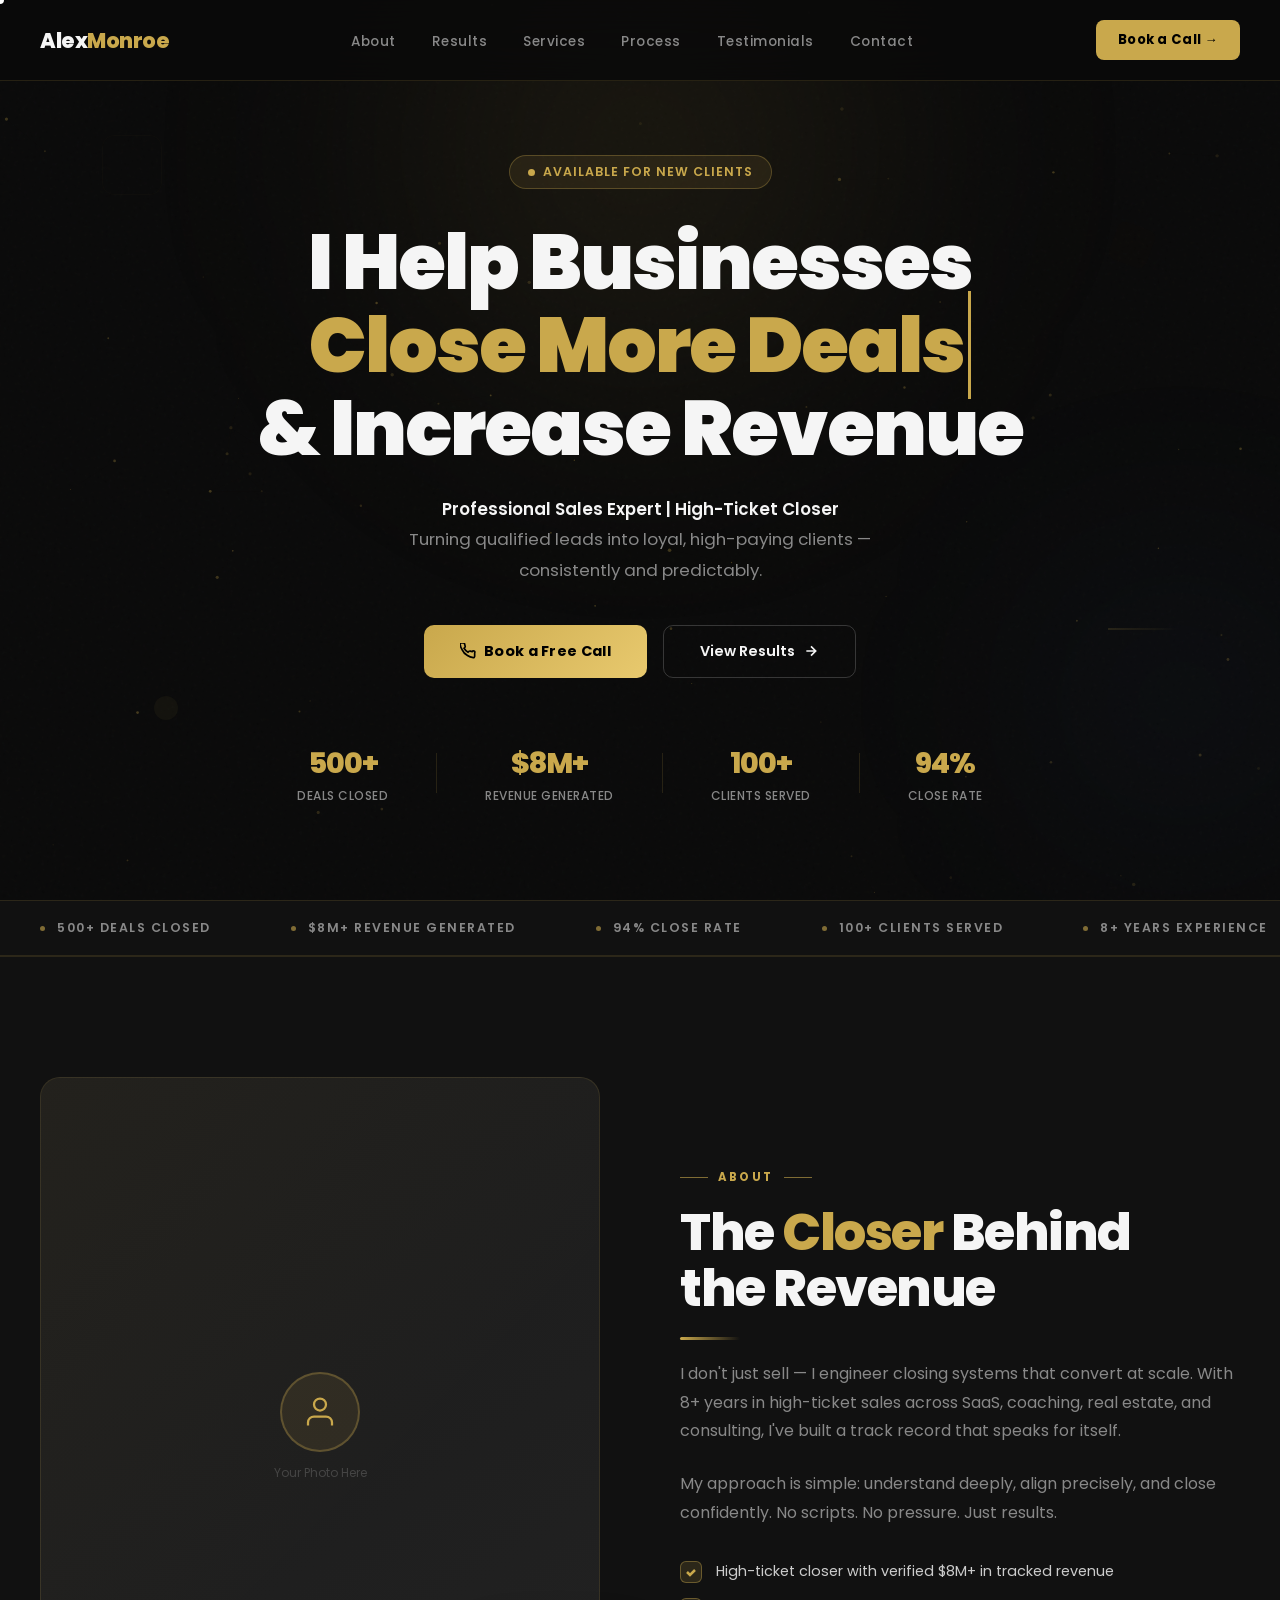
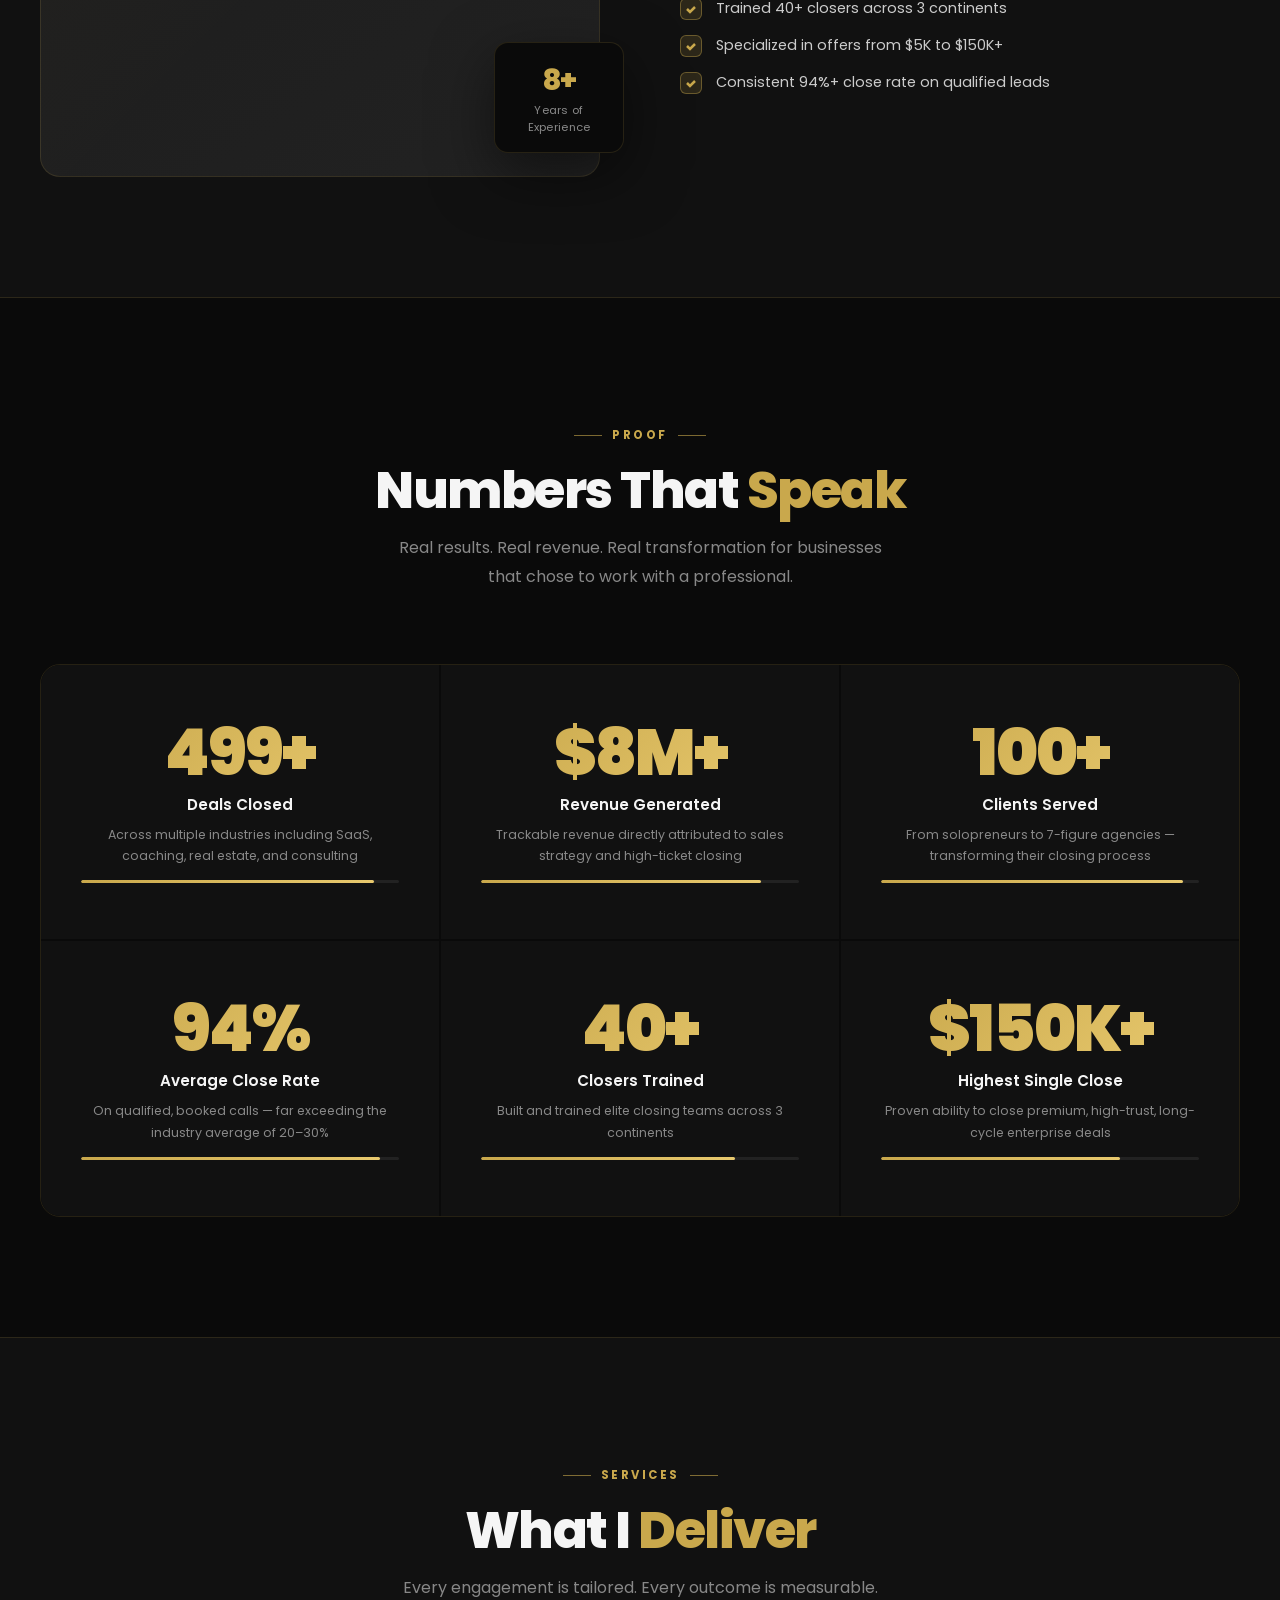
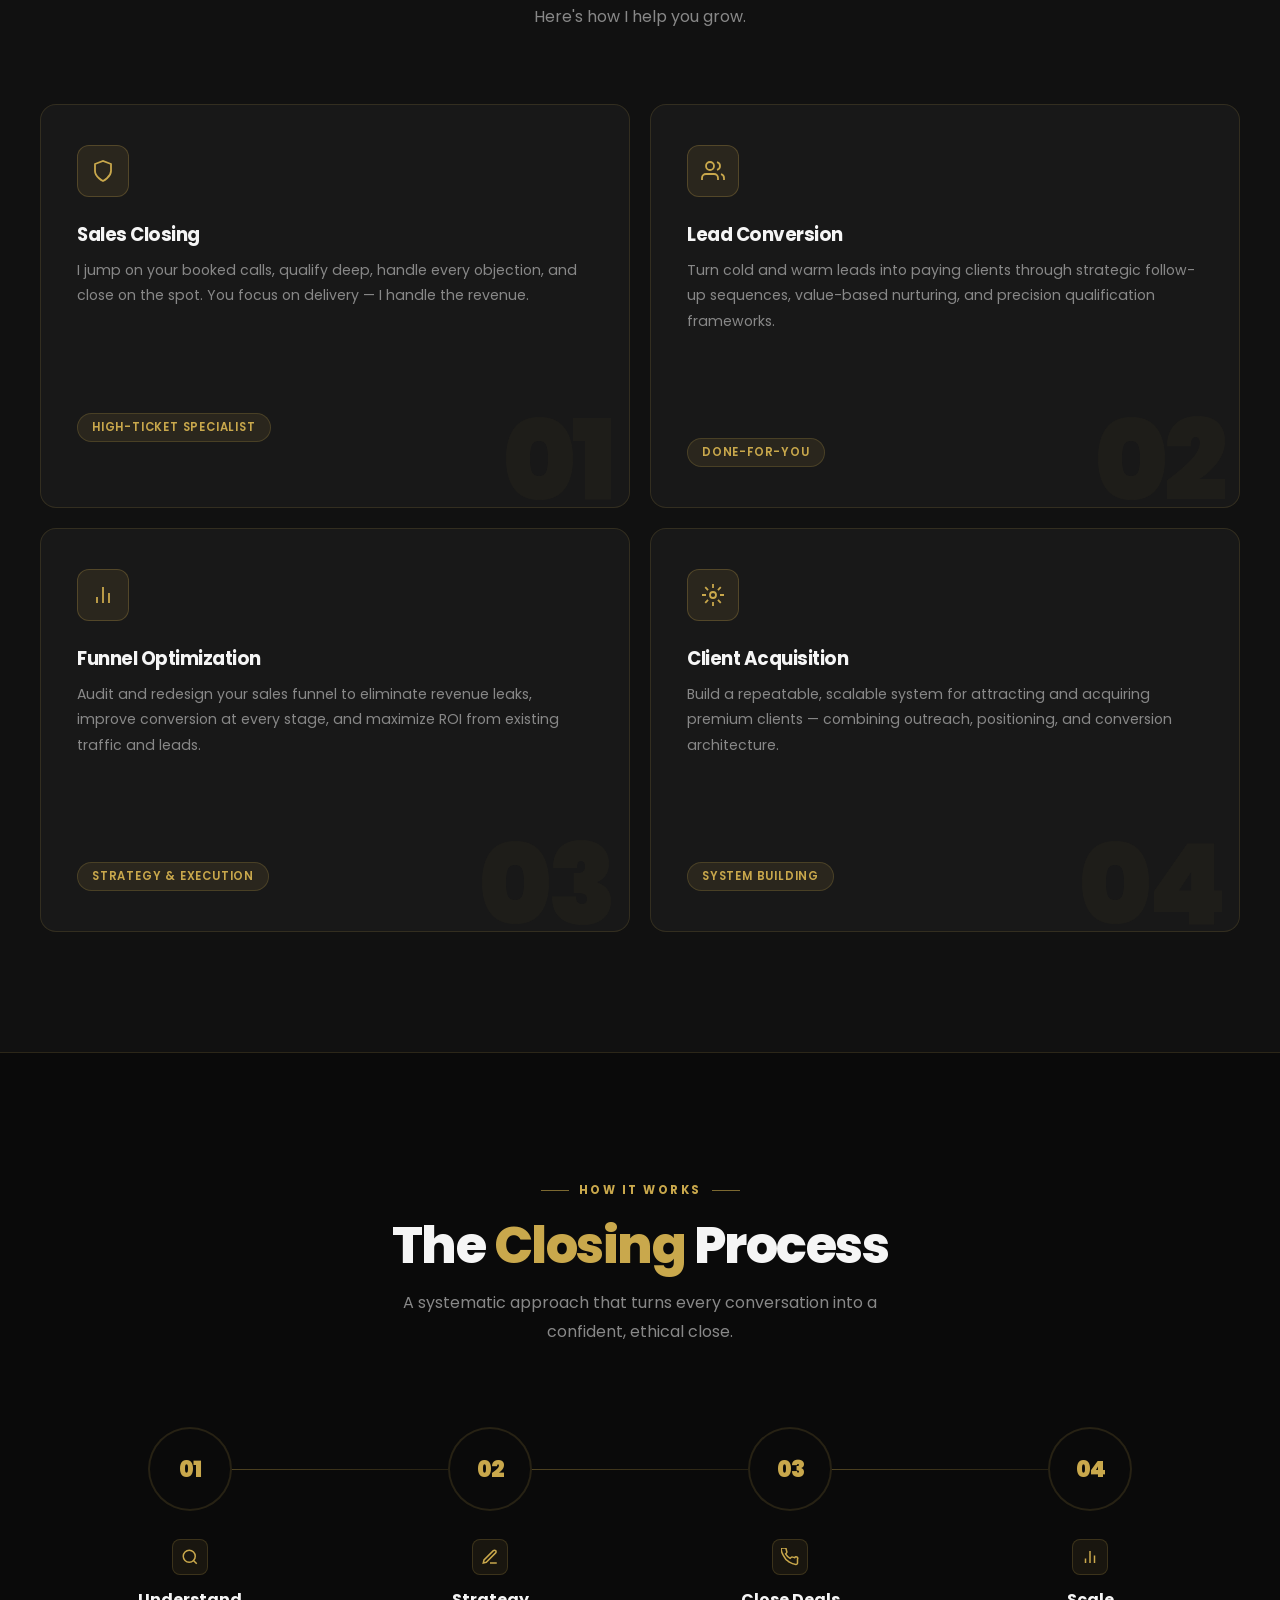
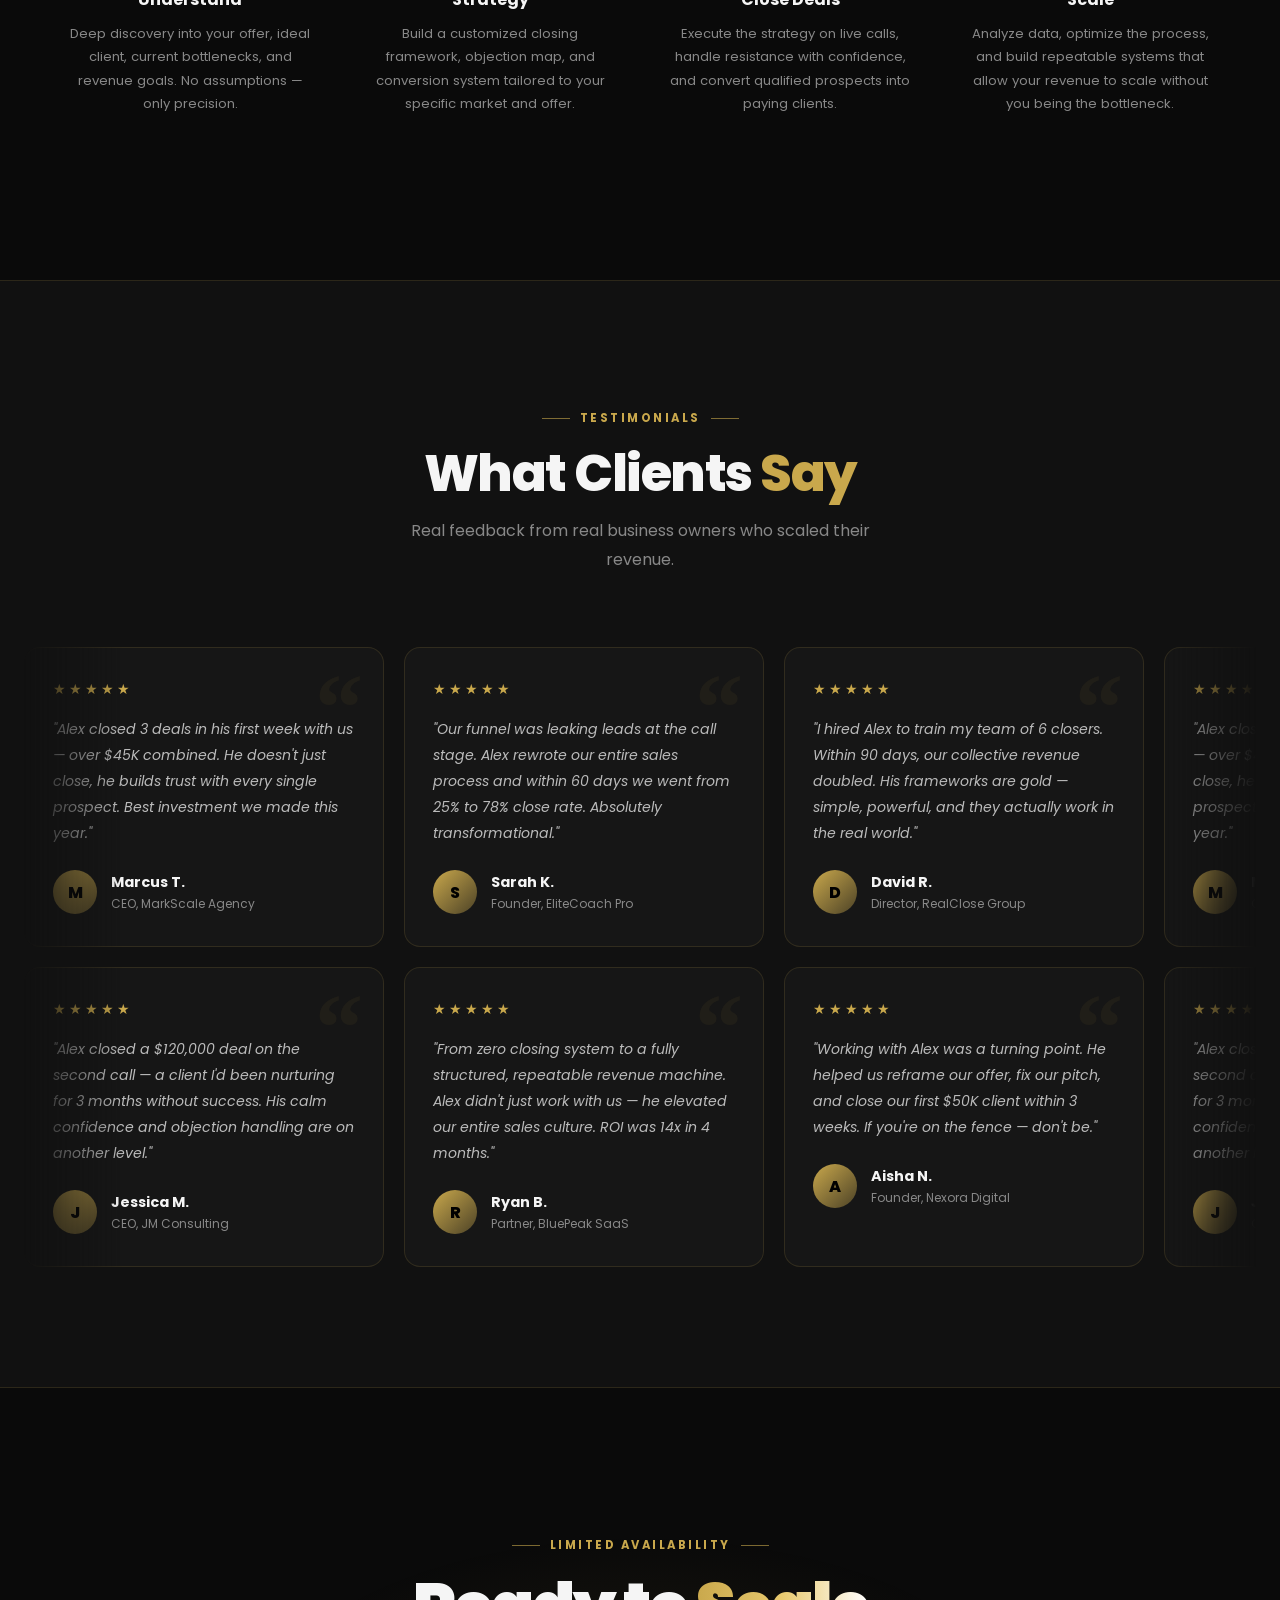
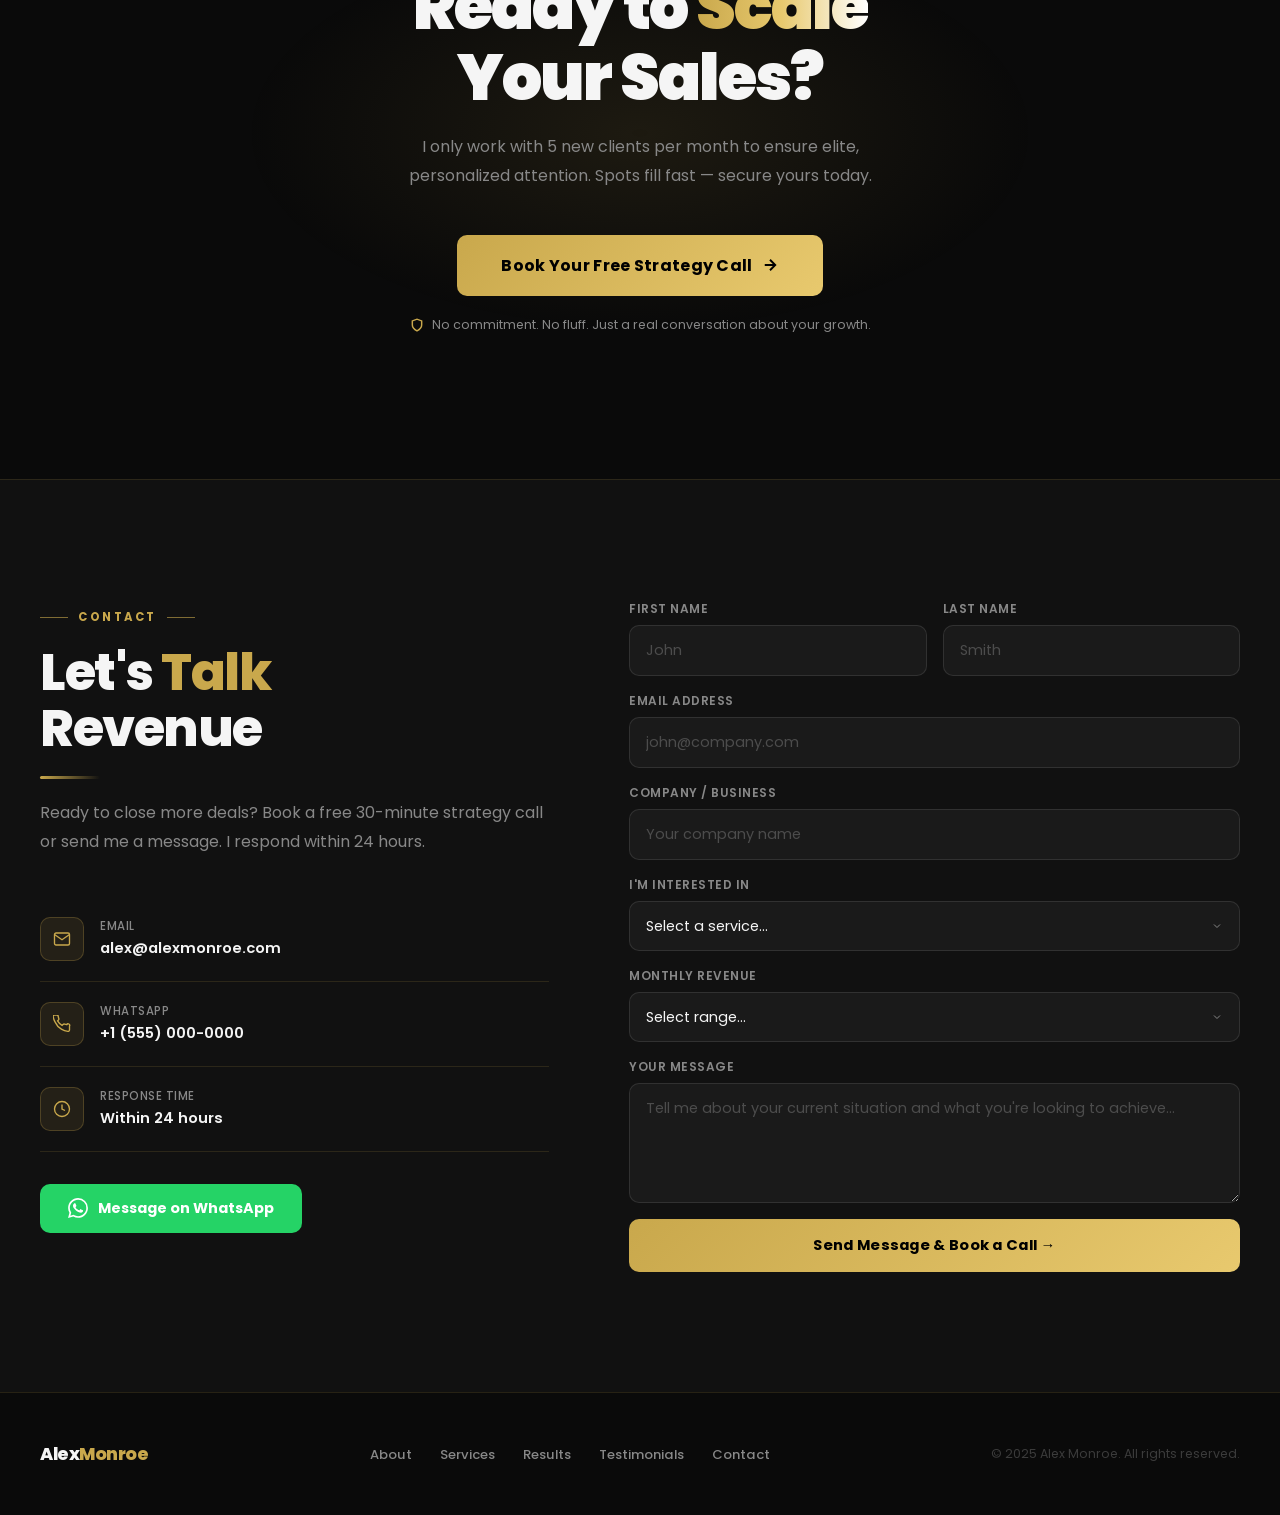
<file: index.html>
<!DOCTYPE html>
<html lang="en">

<head>
    <meta charset="UTF-8" />
    <meta name="viewport" content="width=device-width, initial-scale=1.0" />
    <title>Alex Monroe | Elite Sales Expert & High-Ticket Closer</title>
    <link href="https://fonts.googleapis.com/css2?family=Poppins:wght@300;400;500;600;700;800;900&display=swap"
        rel="stylesheet" />
    <link rel="stylesheet" href="css/style.css" />
</head>

<body>

    <!-- Scroll Progress -->
    <div id="scroll-progress"></div>
    <!-- Particle Canvas -->
    <canvas id="particle-canvas"></canvas>
    <!-- Custom Cursor -->
    <div class="cursor-dot" id="cursorDot"></div>
    <div class="cursor-ring" id="cursorRing"></div>

    <!-- ═══ NAV ═══ -->
    <nav id="navbar">
        <div class="nav-logo">Alex<span>Monroe</span></div>
        <ul class="nav-links">
            <li><a href="#about">About</a></li>
            <li><a href="#results">Results</a></li>
            <li><a href="#services">Services</a></li>
            <li><a href="#process">Process</a></li>
            <li><a href="#testimonials">Testimonials</a></li>
            <li><a href="#contact">Contact</a></li>
        </ul>
        <a href="#contact" class="nav-cta">Book a Call →</a>
        <button class="hamburger" onclick="toggleMenu()" aria-label="Menu">
            <span></span><span></span><span></span>
        </button>
    </nav>

    <!-- Mobile Menu -->
    <div class="mobile-menu" id="mobileMenu">
        <a href="#about" onclick="toggleMenu()">About</a>
        <a href="#results" onclick="toggleMenu()">Results</a>
        <a href="#services" onclick="toggleMenu()">Services</a>
        <a href="#process" onclick="toggleMenu()">Process</a>
        <a href="#testimonials" onclick="toggleMenu()">Testimonials</a>
        <a href="#contact" onclick="toggleMenu()">Contact</a>
        <a href="#contact" class="btn-primary" onclick="toggleMenu()">Book a Call →</a>
    </div>

    <!-- ═══ HERO ═══ -->
    <section id="hero">
        <div class="hero-orb orb1"></div>
        <div class="hero-orb orb2"></div>

        <!-- Floating decorative shapes -->
        <div class="float-shape"
            style="top:15%;left:8%;width:60px;height:60px;border:1px solid rgba(201,168,76,0.4);border-radius:12px;animation-delay:0s;opacity:0.06;">
        </div>
        <div class="float-shape"
            style="top:25%;right:10%;width:40px;height:40px;background:rgba(201,168,76,0.12);border-radius:8px;animation-delay:2s;opacity:0.07;transform:rotate(20deg);">
        </div>
        <div class="float-shape"
            style="bottom:20%;left:12%;width:24px;height:24px;background:var(--gold);border-radius:50%;animation-delay:4s;opacity:0.05;">
        </div>
        <div class="float-shape"
            style="bottom:30%;right:8%;width:70px;height:2px;background:linear-gradient(90deg,var(--gold),transparent);animation-delay:1s;opacity:0.15;">
        </div>

        <div class="hero-badge">Available for New Clients</div>

        <h1 class="hero-title">
            I Help Businesses<br>
            <span class="typewriter-wrap"><span class="typewriter-text" id="typewriterEl">Close More
                    Deals</span></span><br>
            & Increase Revenue
        </h1>

        <p class="hero-sub">
            <strong>Professional Sales Expert | High-Ticket Closer</strong><br>
            Turning qualified leads into loyal, high-paying clients — consistently and predictably.
        </p>

        <div class="hero-btns">
            <div class="magnetic-wrap">
                <a href="#contact" class="btn-primary glow-btn" id="heroCta">
                    <svg width="16" height="16" viewBox="0 0 24 24" fill="none" stroke="currentColor"
                        stroke-width="2.5">
                        <path
                            d="M22 16.92v3a2 2 0 01-2.18 2 19.79 19.79 0 01-8.63-3.07A19.5 19.5 0 013.07 9.81 19.79 19.79 0 01.06 1.18 2 2 0 012 0h3a2 2 0 012 1.72c.127.96.361 1.903.7 2.81a2 2 0 01-.45 2.11L6.09 7.91a16 16 0 006 6l1.27-1.27a2 2 0 012.11-.45c.907.339 1.85.573 2.81.7A2 2 0 0122 14.9v2.02z" />
                    </svg>
                    Book a Free Call
                </a>
            </div>
            <a href="#results" class="btn-secondary">
                View Results
                <svg width="16" height="16" viewBox="0 0 24 24" fill="none" stroke="currentColor" stroke-width="2.5">
                    <path d="M5 12h14M12 5l7 7-7 7" />
                </svg>
            </a>
        </div>

        <div class="hero-stats">
            <div class="hero-stat">
                <div class="hero-stat-num">500+</div>
                <div class="hero-stat-label">Deals Closed</div>
            </div>
            <div class="hero-stat-divider"></div>
            <div class="hero-stat">
                <div class="hero-stat-num">$8M+</div>
                <div class="hero-stat-label">Revenue Generated</div>
            </div>
            <div class="hero-stat-divider"></div>
            <div class="hero-stat">
                <div class="hero-stat-num">100+</div>
                <div class="hero-stat-label">Clients Served</div>
            </div>
            <div class="hero-stat-divider"></div>
            <div class="hero-stat">
                <div class="hero-stat-num">94%</div>
                <div class="hero-stat-label">Close Rate</div>
            </div>
        </div>
    </section>

    <!-- ═══ MARQUEE ═══ -->
    <div class="marquee-section">
        <div class="marquee-track" id="marqueeTrack">
            <span class="marquee-item"><span class="marquee-dot"></span>500+ Deals Closed</span>
            <span class="marquee-item"><span class="marquee-dot"></span>$8M+ Revenue Generated</span>
            <span class="marquee-item"><span class="marquee-dot"></span>94% Close Rate</span>
            <span class="marquee-item"><span class="marquee-dot"></span>100+ Clients Served</span>
            <span class="marquee-item"><span class="marquee-dot"></span>8+ Years Experience</span>
            <span class="marquee-item"><span class="marquee-dot"></span>40+ Closers Trained</span>
            <span class="marquee-item"><span class="marquee-dot"></span>$150K+ Single Close</span>
            <span class="marquee-item"><span class="marquee-dot"></span>High-Ticket Specialist</span>
            <span class="marquee-item"><span class="marquee-dot"></span>500+ Deals Closed</span>
            <span class="marquee-item"><span class="marquee-dot"></span>$8M+ Revenue Generated</span>
            <span class="marquee-item"><span class="marquee-dot"></span>94% Close Rate</span>
            <span class="marquee-item"><span class="marquee-dot"></span>100+ Clients Served</span>
            <span class="marquee-item"><span class="marquee-dot"></span>8+ Years Experience</span>
            <span class="marquee-item"><span class="marquee-dot"></span>40+ Closers Trained</span>
            <span class="marquee-item"><span class="marquee-dot"></span>$150K+ Single Close</span>
            <span class="marquee-item"><span class="marquee-dot"></span>High-Ticket Specialist</span>
        </div>
    </div>

    <!-- ═══ ABOUT ═══ -->
    <section id="about">
        <div class="about-grid">
            <div class="about-img-wrap reveal">
                <div class="about-img-placeholder">
                    <div class="about-avatar-icon">
                        <svg width="36" height="36" viewBox="0 0 24 24" fill="none" stroke="#c9a84c" stroke-width="1.5">
                            <path d="M20 21v-2a4 4 0 00-4-4H8a4 4 0 00-4 4v2" />
                            <circle cx="12" cy="7" r="4" />
                        </svg>
                    </div>
                    <span style="font-size:0.75rem; color: #444;">Your Photo Here</span>
                </div>
                <div class="about-img-badge">
                    <div class="about-img-badge-num">8+</div>
                    <div class="about-img-badge-label">Years of<br>Experience</div>
                </div>
            </div>

            <div class="about-content reveal">
                <div class="section-label">About</div>
                <h2 class="section-title">The <span>Closer</span> Behind<br>the Revenue</h2>
                <span class="gold-line"></span>
                <p class="section-sub" style="margin-bottom:24px;">I don't just sell — I engineer closing systems that
                    convert
                    at scale. With 8+ years in high-ticket sales across SaaS, coaching, real estate, and consulting,
                    I've built a
                    track record that speaks for itself.</p>
                <p class="section-sub">My approach is simple: understand deeply, align precisely, and close confidently.
                    No
                    scripts. No pressure. Just results.</p>
                <ul class="about-points" style="margin-top:32px;">
                    <li>
                        <span class="about-check">
                            <svg viewBox="0 0 12 12" fill="none" stroke="#c9a84c" stroke-width="2.5">
                                <path d="M2 6l3 3 5-5" />
                            </svg>
                        </span>
                        High-ticket closer with verified $8M+ in tracked revenue
                    </li>
                    <li>
                        <span class="about-check">
                            <svg viewBox="0 0 12 12" fill="none" stroke="#c9a84c" stroke-width="2.5">
                                <path d="M2 6l3 3 5-5" />
                            </svg>
                        </span>
                        Trained 40+ closers across 3 continents
                    </li>
                    <li>
                        <span class="about-check">
                            <svg viewBox="0 0 12 12" fill="none" stroke="#c9a84c" stroke-width="2.5">
                                <path d="M2 6l3 3 5-5" />
                            </svg>
                        </span>
                        Specialized in offers from $5K to $150K+
                    </li>
                    <li>
                        <span class="about-check">
                            <svg viewBox="0 0 12 12" fill="none" stroke="#c9a84c" stroke-width="2.5">
                                <path d="M2 6l3 3 5-5" />
                            </svg>
                        </span>
                        Consistent 94%+ close rate on qualified leads
                    </li>
                </ul>
            </div>
        </div>
    </section>

    <!-- ═══ RESULTS ═══ -->
    <section id="results">
        <div class="results-header reveal">
            <div class="section-label">Proof</div>
            <h2 class="section-title">Numbers That <span>Speak</span></h2>
            <p class="section-sub">Real results. Real revenue. Real transformation for businesses that chose to work
                with a
                professional.</p>
        </div>

        <div class="results-grid reveal">
            <div class="result-card">
                <div class="result-num" data-count="500" data-suffix="+">0+</div>
                <div class="result-label">Deals Closed</div>
                <div class="result-desc">Across multiple industries including SaaS, coaching, real estate, and
                    consulting</div>
                <div class="result-bar-wrap">
                    <div class="result-bar" data-width="92%"></div>
                </div>
            </div>
            <div class="result-card">
                <div class="result-num" data-count="8" data-prefix="$" data-suffix="M+">$0M+</div>
                <div class="result-label">Revenue Generated</div>
                <div class="result-desc">Trackable revenue directly attributed to sales strategy and high-ticket closing
                </div>
                <div class="result-bar-wrap">
                    <div class="result-bar" data-width="88%"></div>
                </div>
            </div>
            <div class="result-card">
                <div class="result-num" data-count="100" data-suffix="+">0+</div>
                <div class="result-label">Clients Served</div>
                <div class="result-desc">From solopreneurs to 7-figure agencies — transforming their closing process
                </div>
                <div class="result-bar-wrap">
                    <div class="result-bar" data-width="95%"></div>
                </div>
            </div>
            <div class="result-card">
                <div class="result-num" data-count="94" data-suffix="%">0%</div>
                <div class="result-label">Average Close Rate</div>
                <div class="result-desc">On qualified, booked calls — far exceeding the industry average of 20–30%</div>
                <div class="result-bar-wrap">
                    <div class="result-bar" data-width="94%"></div>
                </div>
            </div>
            <div class="result-card">
                <div class="result-num" data-count="40" data-suffix="+">0+</div>
                <div class="result-label">Closers Trained</div>
                <div class="result-desc">Built and trained elite closing teams across 3 continents</div>
                <div class="result-bar-wrap">
                    <div class="result-bar" data-width="80%"></div>
                </div>
            </div>
            <div class="result-card">
                <div class="result-num" data-count="150" data-prefix="$" data-suffix="K+">$0K+</div>
                <div class="result-label">Highest Single Close</div>
                <div class="result-desc">Proven ability to close premium, high-trust, long-cycle enterprise deals</div>
                <div class="result-bar-wrap">
                    <div class="result-bar" data-width="75%"></div>
                </div>
            </div>
        </div>
    </section>

    <!-- ═══ SERVICES ═══ -->
    <section id="services">
        <div class="services-header reveal">
            <div class="section-label">Services</div>
            <h2 class="section-title">What I <span>Deliver</span></h2>
            <p class="section-sub">Every engagement is tailored. Every outcome is measurable. Here's how I help you
                grow.</p>
        </div>

        <div class="services-grid">

            <div class="service-card tilt-card reveal">
                <div class="tilt-shine"></div>
                <div class="service-card-bg-num">01</div>
                <div class="service-icon">
                    <svg viewBox="0 0 24 24" fill="none" stroke="#c9a84c" stroke-width="1.8">
                        <path d="M12 22s8-4 8-10V5l-8-3-8 3v7c0 6 8 10 8 10z" />
                    </svg>
                </div>
                <div class="service-title">Sales Closing</div>
                <p class="service-desc">I jump on your booked calls, qualify deep, handle every objection, and close on
                    the
                    spot. You focus on delivery — I handle the revenue.</p>
                <div class="service-features">
                    <span>✦ Live Call Closing</span>
                    <span>✦ Objection Handling</span>
                    <span>✦ Same-Day Results</span>
                </div>
                <span class="service-tag">High-Ticket Specialist</span>
                <div class="service-arrow">→</div>
            </div>

            <div class="service-card tilt-card reveal">
                <div class="tilt-shine"></div>
                <div class="service-card-bg-num">02</div>
                <div class="service-icon">
                    <svg viewBox="0 0 24 24" fill="none" stroke="#c9a84c" stroke-width="1.8">
                        <path d="M17 21v-2a4 4 0 00-4-4H5a4 4 0 00-4 4v2" />
                        <circle cx="9" cy="7" r="4" />
                        <path d="M23 21v-2a4 4 0 00-3-3.87M16 3.13a4 4 0 010 7.75" />
                    </svg>
                </div>
                <div class="service-title">Lead Conversion</div>
                <p class="service-desc">Turn cold and warm leads into paying clients through strategic follow-up
                    sequences,
                    value-based nurturing, and precision qualification frameworks.</p>
                <div class="service-features">
                    <span>✦ Follow-Up Sequences</span>
                    <span>✦ Lead Qualification</span>
                    <span>✦ Nurture Systems</span>
                </div>
                <span class="service-tag">Done-For-You</span>
                <div class="service-arrow">→</div>
            </div>

            <div class="service-card tilt-card reveal">
                <div class="tilt-shine"></div>
                <div class="service-card-bg-num">03</div>
                <div class="service-icon">
                    <svg viewBox="0 0 24 24" fill="none" stroke="#c9a84c" stroke-width="1.8">
                        <path d="M18 20V10M12 20V4M6 20v-6" />
                    </svg>
                </div>
                <div class="service-title">Funnel Optimization</div>
                <p class="service-desc">Audit and redesign your sales funnel to eliminate revenue leaks, improve
                    conversion at
                    every stage, and maximize ROI from existing traffic and leads.</p>
                <div class="service-features">
                    <span>✦ Full Funnel Audit</span>
                    <span>✦ Revenue Leak Fix</span>
                    <span>✦ Conversion Boost</span>
                </div>
                <span class="service-tag">Strategy & Execution</span>
                <div class="service-arrow">→</div>
            </div>

            <div class="service-card tilt-card reveal">
                <div class="tilt-shine"></div>
                <div class="service-card-bg-num">04</div>
                <div class="service-icon">
                    <svg viewBox="0 0 24 24" fill="none" stroke="#c9a84c" stroke-width="1.8">
                        <circle cx="12" cy="12" r="3" />
                        <path
                            d="M12 1v4M12 19v4M4.22 4.22l2.83 2.83M16.95 16.95l2.83 2.83M1 12h4M19 12h4M4.22 19.78l2.83-2.83M16.95 7.05l2.83-2.83" />
                    </svg>
                </div>
                <div class="service-title">Client Acquisition</div>
                <p class="service-desc">Build a repeatable, scalable system for attracting and acquiring premium clients
                    —
                    combining outreach, positioning, and conversion architecture.</p>
                <div class="service-features">
                    <span>✦ Outreach Systems</span>
                    <span>✦ Positioning Strategy</span>
                    <span>✦ Scalable Pipeline</span>
                </div>
                <span class="service-tag">System Building</span>
                <div class="service-arrow">→</div>
            </div>

        </div>
    </section>

    <!-- ═══ PROCESS ═══ -->
    <section id="process">
        <div class="process-header reveal">
            <div class="section-label">How It Works</div>
            <h2 class="section-title">The <span>Closing</span> Process</h2>
            <p class="section-sub">A systematic approach that turns every conversation into a confident, ethical close.
            </p>
        </div>

        <div class="process-steps" id="processSteps">

            <div class="process-step" data-step="0">
                <div class="step-connector-line"></div>
                <div class="step-num-wrap">
                    <div class="step-ring-outer"></div>
                    <span class="step-num">01</span>
                </div>
                <div class="step-content-box">
                    <div class="step-icon-badge">
                        <svg width="18" height="18" viewBox="0 0 24 24" fill="none" stroke="#c9a84c" stroke-width="2">
                            <circle cx="11" cy="11" r="8" />
                            <path d="M21 21l-4.35-4.35" />
                        </svg>
                    </div>
                    <h3 class="step-title">Understand</h3>
                    <p class="step-desc">Deep discovery into your offer, ideal client, current bottlenecks, and revenue
                        goals. No
                        assumptions — only precision.</p>
                    <div class="step-pill">Discovery Call</div>
                </div>
            </div>

            <div class="process-step" data-step="1">
                <div class="step-connector-line"></div>
                <div class="step-num-wrap">
                    <div class="step-ring-outer"></div>
                    <span class="step-num">02</span>
                </div>
                <div class="step-content-box">
                    <div class="step-icon-badge">
                        <svg width="18" height="18" viewBox="0 0 24 24" fill="none" stroke="#c9a84c" stroke-width="2">
                            <path d="M12 20h9" />
                            <path d="M16.5 3.5a2.121 2.121 0 013 3L7 19l-4 1 1-4L16.5 3.5z" />
                        </svg>
                    </div>
                    <h3 class="step-title">Strategy</h3>
                    <p class="step-desc">Build a customized closing framework, objection map, and conversion system
                        tailored to
                        your specific market and offer.</p>
                    <div class="step-pill">Custom Framework</div>
                </div>
            </div>

            <div class="process-step" data-step="2">
                <div class="step-connector-line"></div>
                <div class="step-num-wrap">
                    <div class="step-ring-outer"></div>
                    <span class="step-num">03</span>
                </div>
                <div class="step-content-box">
                    <div class="step-icon-badge">
                        <svg width="18" height="18" viewBox="0 0 24 24" fill="none" stroke="#c9a84c" stroke-width="2">
                            <path
                                d="M22 16.92v3a2 2 0 01-2.18 2 19.79 19.79 0 01-8.63-3.07A19.5 19.5 0 013.07 9.81 19.79 19.79 0 01.06 1.18 2 2 0 012 0h3a2 2 0 012 1.72c.127.96.361 1.903.7 2.81a2 2 0 01-.45 2.11L6.09 7.91a16 16 0 006 6l1.27-1.27a2 2 0 012.11-.45c.907.339 1.85.573 2.81.7A2 2 0 0122 14.9v2.02z" />
                        </svg>
                    </div>
                    <h3 class="step-title">Close Deals</h3>
                    <p class="step-desc">Execute the strategy on live calls, handle resistance with confidence, and
                        convert
                        qualified prospects into paying clients.</p>
                    <div class="step-pill">Live Execution</div>
                </div>
            </div>

            <div class="process-step" data-step="3">
                <div class="step-num-wrap">
                    <div class="step-ring-outer"></div>
                    <span class="step-num">04</span>
                </div>
                <div class="step-content-box">
                    <div class="step-icon-badge">
                        <svg width="18" height="18" viewBox="0 0 24 24" fill="none" stroke="#c9a84c" stroke-width="2">
                            <path d="M18 20V10M12 20V4M6 20v-6" />
                        </svg>
                    </div>
                    <h3 class="step-title">Scale</h3>
                    <p class="step-desc">Analyze data, optimize the process, and build repeatable systems that allow
                        your revenue
                        to scale without you being the bottleneck.</p>
                    <div class="step-pill">Repeatable Systems</div>
                </div>
            </div>

        </div>
    </section>

    <!-- ═══ TESTIMONIALS ═══ -->
    <section id="testimonials">
        <div class="testi-header reveal">
            <div class="section-label">Testimonials</div>
            <h2 class="section-title">What Clients <span>Say</span></h2>
            <p class="section-sub">Real feedback from real business owners who scaled their revenue.</p>
        </div>

        <div class="testi-track-wrap">

            <!-- Row 1 — scrolls left -->
            <div class="testi-track row-left" id="testiRow1">

                <div class="testi-card">
                    <div class="testi-stars"><span>★</span><span>★</span><span>★</span><span>★</span><span>★</span>
                    </div>
                    <p class="testi-quote">"Alex closed 3 deals in his first week with us — over $45K combined. He
                        doesn't just
                        close, he builds trust with every single prospect. Best investment we made this year."</p>
                    <div class="testi-author">
                        <div class="testi-avatar">M</div>
                        <div>
                            <div class="testi-name">Marcus T.</div>
                            <div class="testi-role">CEO, MarkScale Agency</div>
                        </div>
                    </div>
                </div>

                <div class="testi-card">
                    <div class="testi-stars"><span>★</span><span>★</span><span>★</span><span>★</span><span>★</span>
                    </div>
                    <p class="testi-quote">"Our funnel was leaking leads at the call stage. Alex rewrote our entire
                        sales process
                        and within 60 days we went from 25% to 78% close rate. Absolutely transformational."</p>
                    <div class="testi-author">
                        <div class="testi-avatar">S</div>
                        <div>
                            <div class="testi-name">Sarah K.</div>
                            <div class="testi-role">Founder, EliteCoach Pro</div>
                        </div>
                    </div>
                </div>

                <div class="testi-card">
                    <div class="testi-stars"><span>★</span><span>★</span><span>★</span><span>★</span><span>★</span>
                    </div>
                    <p class="testi-quote">"I hired Alex to train my team of 6 closers. Within 90 days, our collective
                        revenue
                        doubled. His frameworks are gold — simple, powerful, and they actually work in the real world."
                    </p>
                    <div class="testi-author">
                        <div class="testi-avatar">D</div>
                        <div>
                            <div class="testi-name">David R.</div>
                            <div class="testi-role">Director, RealClose Group</div>
                        </div>
                    </div>
                </div>

                <!-- duplicate set for seamless loop -->
                <div class="testi-card">
                    <div class="testi-stars"><span>★</span><span>★</span><span>★</span><span>★</span><span>★</span>
                    </div>
                    <p class="testi-quote">"Alex closed 3 deals in his first week with us — over $45K combined. He
                        doesn't just
                        close, he builds trust with every single prospect. Best investment we made this year."</p>
                    <div class="testi-author">
                        <div class="testi-avatar">M</div>
                        <div>
                            <div class="testi-name">Marcus T.</div>
                            <div class="testi-role">CEO, MarkScale Agency</div>
                        </div>
                    </div>
                </div>

                <div class="testi-card">
                    <div class="testi-stars"><span>★</span><span>★</span><span>★</span><span>★</span><span>★</span>
                    </div>
                    <p class="testi-quote">"Our funnel was leaking leads at the call stage. Alex rewrote our entire
                        sales process
                        and within 60 days we went from 25% to 78% close rate. Absolutely transformational."</p>
                    <div class="testi-author">
                        <div class="testi-avatar">S</div>
                        <div>
                            <div class="testi-name">Sarah K.</div>
                            <div class="testi-role">Founder, EliteCoach Pro</div>
                        </div>
                    </div>
                </div>

                <div class="testi-card">
                    <div class="testi-stars"><span>★</span><span>★</span><span>★</span><span>★</span><span>★</span>
                    </div>
                    <p class="testi-quote">"I hired Alex to train my team of 6 closers. Within 90 days, our collective
                        revenue
                        doubled. His frameworks are gold — simple, powerful, and they actually work in the real world."
                    </p>
                    <div class="testi-author">
                        <div class="testi-avatar">D</div>
                        <div>
                            <div class="testi-name">David R.</div>
                            <div class="testi-role">Director, RealClose Group</div>
                        </div>
                    </div>
                </div>

            </div>

            <!-- Row 2 — scrolls right -->
            <div class="testi-track row-right" id="testiRow2">

                <div class="testi-card">
                    <div class="testi-stars"><span>★</span><span>★</span><span>★</span><span>★</span><span>★</span>
                    </div>
                    <p class="testi-quote">"Alex closed a $120,000 deal on the second call — a client I'd been nurturing
                        for 3
                        months without success. His calm confidence and objection handling are on another level."</p>
                    <div class="testi-author">
                        <div class="testi-avatar">J</div>
                        <div>
                            <div class="testi-name">Jessica M.</div>
                            <div class="testi-role">CEO, JM Consulting</div>
                        </div>
                    </div>
                </div>

                <div class="testi-card">
                    <div class="testi-stars"><span>★</span><span>★</span><span>★</span><span>★</span><span>★</span>
                    </div>
                    <p class="testi-quote">"From zero closing system to a fully structured, repeatable revenue machine.
                        Alex
                        didn't just work with us — he elevated our entire sales culture. ROI was 14x in 4 months."</p>
                    <div class="testi-author">
                        <div class="testi-avatar">R</div>
                        <div>
                            <div class="testi-name">Ryan B.</div>
                            <div class="testi-role">Partner, BluePeak SaaS</div>
                        </div>
                    </div>
                </div>

                <div class="testi-card">
                    <div class="testi-stars"><span>★</span><span>★</span><span>★</span><span>★</span><span>★</span>
                    </div>
                    <p class="testi-quote">"Working with Alex was a turning point. He helped us reframe our offer, fix
                        our pitch,
                        and close our first $50K client within 3 weeks. If you're on the fence — don't be."</p>
                    <div class="testi-author">
                        <div class="testi-avatar">A</div>
                        <div>
                            <div class="testi-name">Aisha N.</div>
                            <div class="testi-role">Founder, Nexora Digital</div>
                        </div>
                    </div>
                </div>

                <!-- duplicate set for seamless loop -->
                <div class="testi-card">
                    <div class="testi-stars"><span>★</span><span>★</span><span>★</span><span>★</span><span>★</span>
                    </div>
                    <p class="testi-quote">"Alex closed a $120,000 deal on the second call — a client I'd been nurturing
                        for 3
                        months without success. His calm confidence and objection handling are on another level."</p>
                    <div class="testi-author">
                        <div class="testi-avatar">J</div>
                        <div>
                            <div class="testi-name">Jessica M.</div>
                            <div class="testi-role">CEO, JM Consulting</div>
                        </div>
                    </div>
                </div>

                <div class="testi-card">
                    <div class="testi-stars"><span>★</span><span>★</span><span>★</span><span>★</span><span>★</span>
                    </div>
                    <p class="testi-quote">"From zero closing system to a fully structured, repeatable revenue machine.
                        Alex
                        didn't just work with us — he elevated our entire sales culture. ROI was 14x in 4 months."</p>
                    <div class="testi-author">
                        <div class="testi-avatar">R</div>
                        <div>
                            <div class="testi-name">Ryan B.</div>
                            <div class="testi-role">Partner, BluePeak SaaS</div>
                        </div>
                    </div>
                </div>

                <div class="testi-card">
                    <div class="testi-stars"><span>★</span><span>★</span><span>★</span><span>★</span><span>★</span>
                    </div>
                    <p class="testi-quote">"Working with Alex was a turning point. He helped us reframe our offer, fix
                        our pitch,
                        and close our first $50K client within 3 weeks. If you're on the fence — don't be."</p>
                    <div class="testi-author">
                        <div class="testi-avatar">A</div>
                        <div>
                            <div class="testi-name">Aisha N.</div>
                            <div class="testi-role">Founder, Nexora Digital</div>
                        </div>
                    </div>
                </div>

            </div>

        </div>
    </section>

    <!-- ═══ CTA ═══ -->
    <section id="cta">
        <div class="cta-inner reveal">
            <div class="section-label" style="justify-content:center;">Limited Availability</div>
            <h2 class="cta-title">Ready to <span class="shimmer-text">Scale</span><br>Your Sales?</h2>
            <p class="cta-sub">I only work with 5 new clients per month to ensure elite, personalized attention. Spots
                fill
                fast — secure yours today.</p>
            <div class="magnetic-wrap" style="display:inline-block;">
                <a href="#contact" class="btn-primary glow-btn" style="font-size:1rem; padding:18px 44px;">
                    Book Your Free Strategy Call
                    <svg width="18" height="18" viewBox="0 0 24 24" fill="none" stroke="currentColor"
                        stroke-width="2.5">
                        <path d="M5 12h14M12 5l7 7-7 7" />
                    </svg>
                </a>
            </div>
            <div class="cta-guarantee">
                <svg width="14" height="14" viewBox="0 0 24 24" fill="none" stroke="#c9a84c" stroke-width="2.5">
                    <path d="M12 22s8-4 8-10V5l-8-3-8 3v7c0 6 8 10 8 10z" />
                </svg>
                No commitment. No fluff. Just a real conversation about your growth.
            </div>
        </div>
    </section>

    <!-- ═══ CONTACT ═══ -->
    <section id="contact">
        <div class="contact-grid">
            <div class="reveal">
                <div class="section-label">Contact</div>
                <h2 class="section-title">Let's <span>Talk</span><br>Revenue</h2>
                <span class="gold-line"></span>
                <p class="section-sub" style="margin-bottom:40px;">Ready to close more deals? Book a free 30-minute
                    strategy
                    call or send me a message. I respond within 24 hours.</p>

                <div class="contact-info-item">
                    <div class="contact-icon">
                        <svg viewBox="0 0 24 24" fill="none" stroke="#c9a84c" stroke-width="1.8">
                            <path d="M4 4h16c1.1 0 2 .9 2 2v12c0 1.1-.9 2-2 2H4c-1.1 0-2-.9-2-2V6c0-1.1.9-2 2-2z" />
                            <path d="M22 6l-10 7L2 6" />
                        </svg>
                    </div>
                    <div>
                        <div class="contact-info-label">Email</div>
                        <div class="contact-info-value">alex@alexmonroe.com</div>
                    </div>
                </div>

                <div class="contact-info-item">
                    <div class="contact-icon">
                        <svg viewBox="0 0 24 24" fill="none" stroke="#c9a84c" stroke-width="1.8">
                            <path
                                d="M22 16.92v3a2 2 0 01-2.18 2 19.79 19.79 0 01-8.63-3.07A19.5 19.5 0 013.07 9.81 19.79 19.79 0 01.06 1.18 2 2 0 012 0h3a2 2 0 012 1.72c.127.96.361 1.903.7 2.81a2 2 0 01-.45 2.11L6.09 7.91a16 16 0 006 6l1.27-1.27a2 2 0 012.11-.45c.907.339 1.85.573 2.81.7A2 2 0 0122 14.9v2.02z" />
                        </svg>
                    </div>
                    <div>
                        <div class="contact-info-label">WhatsApp</div>
                        <div class="contact-info-value">+1 (555) 000-0000</div>
                    </div>
                </div>

                <div class="contact-info-item">
                    <div class="contact-icon">
                        <svg viewBox="0 0 24 24" fill="none" stroke="#c9a84c" stroke-width="1.8">
                            <circle cx="12" cy="12" r="10" />
                            <path d="M12 6v6l4 2" />
                        </svg>
                    </div>
                    <div>
                        <div class="contact-info-label">Response Time</div>
                        <div class="contact-info-value">Within 24 hours</div>
                    </div>
                </div>

                <a href="https://wa.me/15550000000" target="_blank" class="whatsapp-btn">
                    <svg width="20" height="20" viewBox="0 0 24 24" fill="currentColor">
                        <path
                            d="M17.472 14.382c-.297-.149-1.758-.867-2.03-.967-.273-.099-.471-.148-.67.15-.197.297-.767.966-.94 1.164-.173.199-.347.223-.644.075-.297-.15-1.255-.463-2.39-1.475-.883-.788-1.48-1.761-1.653-2.059-.173-.297-.018-.458.13-.606.134-.133.298-.347.446-.52.149-.174.198-.298.298-.497.099-.198.05-.371-.025-.52-.075-.149-.669-1.612-.916-2.207-.242-.579-.487-.5-.669-.51-.173-.008-.371-.01-.57-.01-.198 0-.52.074-.792.372-.272.297-1.04 1.016-1.04 2.479 0 1.462 1.065 2.875 1.213 3.074.149.198 2.096 3.2 5.077 4.487.709.306 1.262.489 1.694.625.712.227 1.36.195 1.871.118.571-.085 1.758-.719 2.006-1.413.248-.694.248-1.289.173-1.413-.074-.124-.272-.198-.57-.347m-5.421 7.403h-.004a9.87 9.87 0 01-5.031-1.378l-.361-.214-3.741.982.998-3.648-.235-.374a9.86 9.86 0 01-1.51-5.26c.001-5.45 4.436-9.884 9.888-9.884 2.64 0 5.122 1.03 6.988 2.898a9.825 9.825 0 012.893 6.994c-.003 5.45-4.437 9.884-9.885 9.884m8.413-18.297A11.815 11.815 0 0012.05 0C5.495 0 .16 5.335.157 11.892c0 2.096.547 4.142 1.588 5.945L.057 24l6.305-1.654a11.882 11.882 0 005.683 1.448h.005c6.554 0 11.89-5.335 11.893-11.893a11.821 11.821 0 00-3.48-8.413z" />
                    </svg>
                    Message on WhatsApp
                </a>
            </div>

            <div class="reveal">
                <div class="contact-form" id="contactForm">
                    <div class="form-row">
                        <div class="form-group">
                            <label>First Name</label>
                            <input type="text" placeholder="John" />
                        </div>
                        <div class="form-group">
                            <label>Last Name</label>
                            <input type="text" placeholder="Smith" />
                        </div>
                    </div>
                    <div class="form-group">
                        <label>Email Address</label>
                        <input type="email" placeholder="john@company.com" />
                    </div>
                    <div class="form-group">
                        <label>Company / Business</label>
                        <input type="text" placeholder="Your company name" />
                    </div>
                    <div class="form-group">
                        <label>I'm interested in</label>
                        <select>
                            <option value="">Select a service...</option>
                            <option>Sales Closing (Done-For-You)</option>
                            <option>Lead Conversion System</option>
                            <option>Funnel Optimization</option>
                            <option>Client Acquisition Strategy</option>
                            <option>Closer Training & Coaching</option>
                            <option>Full Sales Team Build-Out</option>
                        </select>
                    </div>
                    <div class="form-group">
                        <label>Monthly Revenue</label>
                        <select>
                            <option value="">Select range...</option>
                            <option>$0 – $10K/month</option>
                            <option>$10K – $50K/month</option>
                            <option>$50K – $150K/month</option>
                            <option>$150K+ /month</option>
                        </select>
                    </div>
                    <div class="form-group">
                        <label>Your Message</label>
                        <textarea
                            placeholder="Tell me about your current situation and what you're looking to achieve..."></textarea>
                    </div>
                    <button class="form-submit" onclick="submitForm(event)">Send Message & Book a Call →</button>
                    <div class="form-success" id="formSuccess">
                        ✓ Message sent! I'll be in touch within 24 hours to confirm your call.
                    </div>
                </div>
            </div>
        </div>
    </section>

    <!-- ═══ FOOTER ═══ -->
    <footer>
        <div class="footer-inner">
            <div class="footer-logo">Alex<span>Monroe</span></div>
            <ul class="footer-links">
                <li><a href="#about">About</a></li>
                <li><a href="#services">Services</a></li>
                <li><a href="#results">Results</a></li>
                <li><a href="#testimonials">Testimonials</a></li>
                <li><a href="#contact">Contact</a></li>
            </ul>
            <div class="footer-copy">© 2025 Alex Monroe. All rights reserved.</div>
        </div>
    </footer>

    <script src="js/main.js"></script>
</body>

</html>
</file>
<file: css/style.css>
:root {
    --bg: #0a0a0a;
    --bg2: #111111;
    --bg3: #161616;
    --gold: #c9a84c;
    --gold2: #e8c96e;
    --gold-glow: rgba(201,168,76,0.18);
    --blue: #4f8ef7;
    --white: #f5f5f5;
    --muted: #888;
    --border: rgba(201,168,76,0.15);
    --card: rgba(255,255,255,0.03);
    --radius: 16px;
    --max: 1200px;
    --transition: 0.35s cubic-bezier(0.4,0,0.2,1);
  }

  *, *::before, *::after { box-sizing: border-box; margin: 0; padding: 0; }

  html { scroll-behavior: smooth; }

  body {
    font-family: 'Poppins', sans-serif;
    background: var(--bg);
    color: var(--white);
    overflow-x: hidden;
    -webkit-font-smoothing: antialiased;
  }

  /* NOISE TEXTURE OVERLAY */
  body::before {
    content: '';
    position: fixed;
    inset: 0;
    background-image: url("data:image/svg+xml,%3Csvg viewBox='0 0 256 256' xmlns='http://www.w3.org/2000/svg'%3E%3Cfilter id='noise'%3E%3CfeTurbulence type='fractalNoise' baseFrequency='0.9' numOctaves='4' stitchTiles='stitch'/%3E%3C/filter%3E%3Crect width='100%25' height='100%25' filter='url(%23noise)' opacity='0.04'/%3E%3C/svg%3E");
    pointer-events: none;
    z-index: 0;
    opacity: 0.5;
  }

  section, nav, footer { position: relative; z-index: 1; }

  /* ─── NAV ─── */
  nav {
    position: fixed;
    top: 0; left: 0; right: 0;
    z-index: 999;
    padding: 20px 40px;
    display: flex;
    align-items: center;
    justify-content: space-between;
    background: rgba(10,10,10,0.85);
    backdrop-filter: blur(20px);
    border-bottom: 1px solid var(--border);
    transition: var(--transition);
  }

  nav.scrolled { padding: 14px 40px; }

  .nav-logo {
    font-size: 1.3rem;
    font-weight: 800;
    letter-spacing: -0.5px;
  }
  .nav-logo span { color: var(--gold); }

  .nav-links {
    display: flex;
    gap: 36px;
    list-style: none;
  }
  .nav-links a {
    color: var(--muted);
    text-decoration: none;
    font-size: 0.85rem;
    font-weight: 500;
    letter-spacing: 0.5px;
    transition: color var(--transition);
  }
  .nav-links a:hover { color: var(--gold); }

  .nav-cta {
    background: var(--gold);
    color: #000;
    font-weight: 700;
    font-size: 0.82rem;
    padding: 10px 22px;
    border-radius: 8px;
    text-decoration: none;
    letter-spacing: 0.3px;
    transition: background var(--transition), transform var(--transition), box-shadow var(--transition);
  }
  .nav-cta:hover {
    background: var(--gold2);
    transform: translateY(-1px);
    box-shadow: 0 8px 24px rgba(201,168,76,0.35);
  }

  .hamburger {
    display: none;
    flex-direction: column;
    gap: 5px;
    cursor: pointer;
    background: none;
    border: none;
  }
  .hamburger span {
    display: block;
    width: 24px; height: 2px;
    background: var(--white);
    border-radius: 2px;
    transition: var(--transition);
  }

  /* ─── HERO ─── */
  #hero {
    min-height: 100vh;
    display: flex;
    flex-direction: column;
    align-items: center;
    justify-content: center;
    text-align: center;
    padding: 140px 24px 80px;
    position: relative;
    overflow: hidden;
  }

  .hero-orb {
    position: absolute;
    border-radius: 50%;
    filter: blur(120px);
    pointer-events: none;
  }
  .orb1 {
    width: 700px; height: 700px;
    background: radial-gradient(circle, rgba(201,168,76,0.12) 0%, transparent 70%);
    top: -200px; left: 50%;
    transform: translateX(-50%);
    animation: pulse 6s ease-in-out infinite;
  }
  .orb2 {
    width: 400px; height: 400px;
    background: radial-gradient(circle, rgba(79,142,247,0.08) 0%, transparent 70%);
    bottom: 0; right: -100px;
    animation: pulse 8s ease-in-out infinite reverse;
  }

  @keyframes pulse {
    0%, 100% { transform: translateX(-50%) scale(1); opacity: 1; }
    50% { transform: translateX(-50%) scale(1.1); opacity: 0.7; }
  }
  .orb2 { animation: pulse2 8s ease-in-out infinite reverse; }
  @keyframes pulse2 {
    0%, 100% { opacity: 1; transform: scale(1); }
    50% { opacity: 0.6; transform: scale(1.08); }
  }

  .hero-badge {
    display: inline-flex;
    align-items: center;
    gap: 8px;
    background: rgba(201,168,76,0.1);
    border: 1px solid rgba(201,168,76,0.3);
    color: var(--gold);
    padding: 7px 18px;
    border-radius: 100px;
    font-size: 0.78rem;
    font-weight: 600;
    letter-spacing: 1px;
    text-transform: uppercase;
    margin-bottom: 32px;
    animation: fadeUp 0.7s ease both;
  }
  .hero-badge::before {
    content: '';
    width: 7px; height: 7px;
    background: var(--gold);
    border-radius: 50%;
    animation: blink 1.5s ease infinite;
  }
  @keyframes blink { 0%,100%{opacity:1} 50%{opacity:0.3} }

  .hero-title {
    font-size: clamp(2.8rem, 6vw, 5.2rem);
    font-weight: 900;
    line-height: 1.08;
    letter-spacing: -2px;
    max-width: 860px;
    margin-bottom: 24px;
    animation: fadeUp 0.8s 0.1s ease both;
  }

  .hero-title .highlight {
    background: linear-gradient(135deg, var(--gold), var(--gold2));
    -webkit-background-clip: text;
    -webkit-text-fill-color: transparent;
    background-clip: text;
  }

  .hero-sub {
    font-size: 1.05rem;
    color: var(--muted);
    font-weight: 400;
    max-width: 520px;
    margin: 0 auto 40px;
    line-height: 1.8;
    animation: fadeUp 0.8s 0.2s ease both;
  }

  .hero-sub strong { color: var(--white); font-weight: 600; }

  .hero-btns {
    display: flex;
    gap: 16px;
    flex-wrap: wrap;
    justify-content: center;
    margin-bottom: 64px;
    animation: fadeUp 0.8s 0.3s ease both;
  }

  .btn-primary {
    background: linear-gradient(135deg, var(--gold), var(--gold2));
    color: #000;
    font-family: 'Poppins', sans-serif;
    font-weight: 700;
    font-size: 0.9rem;
    padding: 16px 36px;
    border-radius: 10px;
    border: none;
    cursor: pointer;
    text-decoration: none;
    display: inline-flex;
    align-items: center;
    gap: 8px;
    transition: transform var(--transition), box-shadow var(--transition);
    letter-spacing: 0.3px;
  }
  .btn-primary:hover {
    transform: translateY(-3px);
    box-shadow: 0 16px 48px rgba(201,168,76,0.45);
  }

  .btn-secondary {
    background: transparent;
    color: var(--white);
    font-family: 'Poppins', sans-serif;
    font-weight: 600;
    font-size: 0.9rem;
    padding: 15px 36px;
    border-radius: 10px;
    border: 1px solid rgba(255,255,255,0.18);
    cursor: pointer;
    text-decoration: none;
    display: inline-flex;
    align-items: center;
    gap: 8px;
    transition: border-color var(--transition), background var(--transition), transform var(--transition);
  }
  .btn-secondary:hover {
    border-color: var(--gold);
    background: rgba(201,168,76,0.07);
    transform: translateY(-3px);
  }

  .hero-stats {
    display: flex;
    gap: 48px;
    flex-wrap: wrap;
    justify-content: center;
    animation: fadeUp 0.8s 0.4s ease both;
  }

  .hero-stat {
    text-align: center;
  }
  .hero-stat-num {
    font-size: 1.8rem;
    font-weight: 800;
    color: var(--gold);
    letter-spacing: -1px;
  }
  .hero-stat-label {
    font-size: 0.75rem;
    color: var(--muted);
    font-weight: 500;
    letter-spacing: 0.5px;
    text-transform: uppercase;
    margin-top: 2px;
  }

  .hero-stat-divider {
    width: 1px;
    height: 40px;
    background: var(--border);
    align-self: center;
  }

  @keyframes fadeUp {
    from { opacity:0; transform:translateY(28px); }
    to { opacity:1; transform:translateY(0); }
  }

  /* ─── CUSTOM CURSOR ─── */
  .cursor {
    position: fixed;
    pointer-events: none;
    z-index: 9999;
    mix-blend-mode: difference;
  }
  .cursor-dot {
    width: 8px; height: 8px;
    background: #fff;
    border-radius: 50%;
    position: fixed;
    transform: translate(-50%, -50%);
    transition: width 0.2s, height 0.2s, opacity 0.2s;
    pointer-events: none;
    z-index: 9999;
  }
  .cursor-ring {
    width: 36px; height: 36px;
    border: 1.5px solid rgba(201,168,76,0.7);
    border-radius: 50%;
    position: fixed;
    transform: translate(-50%, -50%);
    pointer-events: none;
    z-index: 9998;
    transition: width 0.3s cubic-bezier(0.23,1,0.32,1),
                height 0.3s cubic-bezier(0.23,1,0.32,1),
                border-color 0.3s;
  }
  body.cursor-hover .cursor-ring {
    width: 56px; height: 56px;
    border-color: var(--gold);
    background: rgba(201,168,76,0.06);
  }

  /* ─── SCROLL PROGRESS BAR ─── */
  #scroll-progress {
    position: fixed;
    top: 0; left: 0;
    height: 3px;
    width: 0%;
    background: linear-gradient(90deg, var(--gold), var(--gold2), #fff);
    z-index: 1001;
    transition: width 0.1s linear;
    border-radius: 0 2px 2px 0;
  }

  /* ─── PARTICLE CANVAS ─── */
  #particle-canvas {
    position: fixed;
    inset: 0;
    z-index: 0;
    pointer-events: none;
    opacity: 0.45;
  }

  /* ─── HERO TYPEWRITER ─── */
  .typewriter-wrap {
    display: inline;
  }
  .typewriter-text {
    color: var(--gold);
    border-right: 3px solid var(--gold);
    padding-right: 4px;
    animation: cursorBlink 0.8s step-end infinite;
    display: inline;
  }
  @keyframes cursorBlink {
    0%,100% { border-color: var(--gold); }
    50% { border-color: transparent; }
  }

  /* ─── TEXT SCRAMBLE ─── */
  .scramble { display: inline; }

  /* ─── MAGNETIC BUTTON ─── */
  .magnetic-wrap {
    display: inline-block;
    position: relative;
  }

  /* ─── SHIMMER EFFECT ─── */
  @keyframes shimmer {
    0% { background-position: -200% center; }
    100% { background-position: 200% center; }
  }
  .shimmer-text {
    background: linear-gradient(90deg,
      var(--gold) 0%,
      var(--gold2) 25%,
      #fff 50%,
      var(--gold2) 75%,
      var(--gold) 100%
    );
    background-size: 200% auto;
    -webkit-background-clip: text;
    -webkit-text-fill-color: transparent;
    background-clip: text;
    animation: shimmer 3.5s linear infinite;
  }

  /* ─── TILT CARD ─── */
  .tilt-card {
    transform-style: preserve-3d;
    transition: transform 0.1s ease;
    will-change: transform;
  }
  .tilt-card .tilt-shine {
    position: absolute;
    inset: 0;
    border-radius: inherit;
    background: radial-gradient(circle at var(--mx,50%) var(--my,50%),
      rgba(201,168,76,0.12) 0%, transparent 65%);
    pointer-events: none;
    opacity: 0;
    transition: opacity 0.3s;
  }
  .tilt-card:hover .tilt-shine { opacity: 1; }

  /* ─── SPLIT TEXT REVEAL ─── */
  .split-word {
    display: inline-block;
    overflow: hidden;
    vertical-align: bottom;
  }
  .split-word-inner {
    display: inline-block;
    transform: translateY(110%);
    transition: transform 0.7s cubic-bezier(0.16,1,0.3,1);
  }
  .split-word-inner.visible { transform: translateY(0); }

  /* ─── COUNTING BARS (results) ─── */
  .result-bar-wrap {
    margin-top: 14px;
    height: 3px;
    background: rgba(255,255,255,0.07);
    border-radius: 2px;
    overflow: hidden;
  }
  .result-bar {
    height: 100%;
    width: 0%;
    background: linear-gradient(90deg, var(--gold), var(--gold2));
    border-radius: 2px;
    transition: width 1.8s cubic-bezier(0.16,1,0.3,1);
  }

  /* ─── FLOATING SHAPES ─── */
  .float-shape {
    position: absolute;
    pointer-events: none;
    opacity: 0.04;
    animation: floatShape 12s ease-in-out infinite;
  }
  @keyframes floatShape {
    0%,100% { transform: translateY(0) rotate(0deg); }
    33% { transform: translateY(-24px) rotate(8deg); }
    66% { transform: translateY(12px) rotate(-5deg); }
  }

  /* ─── GLOW BUTTON PULSE ─── */
  @keyframes glowPulse {
    0%,100% { box-shadow: 0 0 24px rgba(201,168,76,0.3); }
    50% { box-shadow: 0 0 48px rgba(201,168,76,0.6), 0 0 80px rgba(201,168,76,0.2); }
  }
  .glow-btn { animation: glowPulse 2.4s ease-in-out infinite; }

  /* ─── MARQUEE TICKER ─── */
  .marquee-section {
    overflow: hidden;
    border-top: 1px solid var(--border);
    border-bottom: 1px solid var(--border);
    padding: 18px 0;
    background: var(--bg2);
  }
  .marquee-track {
    display: flex;
    gap: 0;
    animation: marqueeScroll 28s linear infinite;
    width: max-content;
  }
  .marquee-track:hover { animation-play-state: paused; }
  @keyframes marqueeScroll {
    from { transform: translateX(0); }
    to { transform: translateX(-50%); }
  }
  .marquee-item {
    display: inline-flex;
    align-items: center;
    gap: 12px;
    padding: 0 40px;
    font-size: 0.78rem;
    font-weight: 600;
    letter-spacing: 1.5px;
    text-transform: uppercase;
    color: var(--muted);
    white-space: nowrap;
    flex-shrink: 0;
  }
  .marquee-dot {
    width: 5px; height: 5px;
    border-radius: 50%;
    background: var(--gold);
    opacity: 0.6;
    flex-shrink: 0;
  }

  /* ─── STAGGER REVEAL DELAY ─── */
  .reveal-d1 { transition-delay: 0.05s !important; }
  .reveal-d2 { transition-delay: 0.12s !important; }
  .reveal-d3 { transition-delay: 0.19s !important; }
  .reveal-d4 { transition-delay: 0.26s !important; }

  /* ─── SECTION TRANSITION LINE ─── */
  .section-divider {
    display: flex;
    align-items: center;
    gap: 16px;
    max-width: var(--max);
    margin: 0 auto;
    padding: 0 24px;
    opacity: 0.3;
  }
  .section-divider-line { flex: 1; height: 1px; background: var(--gold); }
  .section-divider-diamond {
    width: 8px; height: 8px;
    background: var(--gold);
    transform: rotate(45deg);
    flex-shrink: 0;
  }

  /* ─── SHARED ─── */
  .container {
    max-width: var(--max);
    margin: 0 auto;
    padding: 0 24px;
  }

  .section-label {
    display: inline-flex;
    align-items: center;
    gap: 10px;
    font-size: 0.72rem;
    font-weight: 700;
    letter-spacing: 2.5px;
    text-transform: uppercase;
    color: var(--gold);
    margin-bottom: 18px;
  }
  .section-label::before, .section-label::after {
    content: '';
    display: block;
    height: 1px;
    width: 28px;
    background: var(--gold);
    opacity: 0.6;
  }

  .section-title {
    font-size: clamp(2rem, 4vw, 3.2rem);
    font-weight: 800;
    letter-spacing: -1.5px;
    line-height: 1.1;
    margin-bottom: 16px;
  }
  .section-title span { color: var(--gold); }

  .section-sub {
    color: var(--muted);
    font-size: 1rem;
    line-height: 1.8;
    max-width: 520px;
  }

  /* ─── ABOUT ─── */
  #about {
    padding: 120px 24px;
    background: var(--bg2);
    border-top: 1px solid var(--border);
    border-bottom: 1px solid var(--border);
  }

  .about-grid {
    display: grid;
    grid-template-columns: 1fr 1fr;
    gap: 80px;
    align-items: center;
    max-width: var(--max);
    margin: 0 auto;
  }

  .about-img-wrap {
    position: relative;
  }

  .about-img-placeholder {
    width: 100%;
    aspect-ratio: 4/5;
    border-radius: 20px;
    background: linear-gradient(145deg, #1a1a1a, #222);
    border: 1px solid var(--border);
    display: flex;
    align-items: center;
    justify-content: center;
    flex-direction: column;
    gap: 12px;
    color: var(--muted);
    font-size: 0.85rem;
    overflow: hidden;
    position: relative;
  }

  .about-img-placeholder::before {
    content: '';
    position: absolute;
    inset: 0;
    background: linear-gradient(135deg, rgba(201,168,76,0.05) 0%, transparent 60%);
  }

  .about-avatar-icon {
    width: 80px;
    height: 80px;
    background: rgba(201,168,76,0.1);
    border: 2px solid rgba(201,168,76,0.3);
    border-radius: 50%;
    display: flex;
    align-items: center;
    justify-content: center;
  }

  .about-img-badge {
    position: absolute;
    bottom: 24px;
    right: -24px;
    background: var(--bg);
    border: 1px solid var(--border);
    border-radius: 14px;
    padding: 16px 20px;
    display: flex;
    flex-direction: column;
    align-items: center;
    box-shadow: 0 20px 60px rgba(0,0,0,0.5);
    min-width: 130px;
  }
  .about-img-badge-num {
    font-size: 1.8rem;
    font-weight: 800;
    color: var(--gold);
    letter-spacing: -1px;
  }
  .about-img-badge-label {
    font-size: 0.7rem;
    color: var(--muted);
    text-align: center;
    letter-spacing: 0.3px;
  }

  .about-content .section-sub {
    max-width: 100%;
    margin-bottom: 32px;
  }

  .about-points {
    list-style: none;
    display: flex;
    flex-direction: column;
    gap: 14px;
  }
  .about-points li {
    display: flex;
    align-items: flex-start;
    gap: 14px;
    font-size: 0.9rem;
    color: #ccc;
    line-height: 1.6;
  }
  .about-check {
    width: 22px;
    height: 22px;
    border-radius: 6px;
    background: rgba(201,168,76,0.15);
    border: 1px solid rgba(201,168,76,0.4);
    display: flex;
    align-items: center;
    justify-content: center;
    flex-shrink: 0;
    margin-top: 1px;
  }
  .about-check svg { width:12px; height:12px; }

  /* ─── RESULTS ─── */
  #results {
    padding: 120px 24px;
  }

  .results-header {
    text-align: center;
    margin-bottom: 72px;
  }
  .results-header .section-sub { margin: 0 auto; }

  .results-grid {
    display: grid;
    grid-template-columns: repeat(3, 1fr);
    gap: 2px;
    max-width: var(--max);
    margin: 0 auto;
    border-radius: 20px;
    overflow: hidden;
    border: 1px solid var(--border);
  }

  .result-card {
    background: var(--bg2);
    padding: 56px 40px;
    text-align: center;
    position: relative;
    overflow: hidden;
    transition: background var(--transition);
  }
  .result-card:hover { background: var(--bg3); }
  .result-card::before {
    content: '';
    position: absolute;
    top: 0; left: 50%; transform: translateX(-50%);
    width: 60%; height: 1px;
    background: linear-gradient(90deg, transparent, var(--gold), transparent);
    opacity: 0;
    transition: opacity var(--transition);
  }
  .result-card:hover::before { opacity: 1; }

  .result-num {
    font-size: clamp(2.8rem, 5vw, 4.5rem);
    font-weight: 900;
    letter-spacing: -2px;
    background: linear-gradient(135deg, var(--gold), var(--gold2));
    -webkit-background-clip: text;
    -webkit-text-fill-color: transparent;
    background-clip: text;
    line-height: 1;
    margin-bottom: 8px;
  }

  .result-label {
    font-size: 0.95rem;
    font-weight: 600;
    color: var(--white);
    margin-bottom: 8px;
  }

  .result-desc {
    font-size: 0.78rem;
    color: var(--muted);
    line-height: 1.7;
  }

  /* ─── SERVICES ─── */
  #services {
    padding: 120px 24px;
    background: var(--bg2);
    border-top: 1px solid var(--border);
    border-bottom: 1px solid var(--border);
  }

  .services-header {
    text-align: center;
    margin-bottom: 72px;
  }
  .services-header .section-sub { margin: 0 auto; }

  .services-grid {
    display: grid;
    grid-template-columns: repeat(2, 1fr);
    gap: 20px;
    max-width: var(--max);
    margin: 0 auto;
  }

  .service-card {
    background: var(--card);
    border: 1px solid var(--border);
    border-radius: var(--radius);
    padding: 40px 36px;
    position: relative;
    overflow: hidden;
    transition: border-color var(--transition), transform var(--transition), background var(--transition), box-shadow var(--transition);
    cursor: default;
  }
  .service-card:hover {
    border-color: rgba(201,168,76,0.5);
    background: rgba(201,168,76,0.04);
    box-shadow: 0 24px 64px rgba(0,0,0,0.4), 0 0 0 1px rgba(201,168,76,0.12);
  }

  /* ghost number watermark */
  .service-card-bg-num {
    position: absolute;
    bottom: -10px;
    right: 16px;
    font-size: 7rem;
    font-weight: 900;
    color: rgba(201,168,76,0.04);
    line-height: 1;
    letter-spacing: -4px;
    pointer-events: none;
    transition: color var(--transition), transform var(--transition);
    user-select: none;
  }
  .service-card:hover .service-card-bg-num {
    color: rgba(201,168,76,0.08);
    transform: scale(1.05);
  }

  .service-icon {
    width: 52px; height: 52px;
    background: rgba(201,168,76,0.1);
    border: 1px solid rgba(201,168,76,0.25);
    border-radius: 12px;
    display: flex;
    align-items: center;
    justify-content: center;
    margin-bottom: 24px;
    transition: background var(--transition), transform var(--transition), box-shadow var(--transition);
  }
  .service-card:hover .service-icon {
    background: rgba(201,168,76,0.2);
    transform: scale(1.08) rotate(-4deg);
    box-shadow: 0 8px 24px rgba(201,168,76,0.2);
  }
  .service-icon svg { width:24px; height:24px; }

  .service-title {
    font-size: 1.15rem;
    font-weight: 700;
    margin-bottom: 10px;
    letter-spacing: -0.5px;
    transition: color var(--transition);
  }
  .service-card:hover .service-title { color: var(--gold); }

  .service-desc {
    font-size: 0.88rem;
    color: var(--muted);
    line-height: 1.8;
    margin-bottom: 18px;
  }

  /* bullet feature list inside card */
  .service-features {
    display: flex;
    flex-direction: column;
    gap: 6px;
    margin-bottom: 20px;
  }
  .service-features span {
    font-size: 0.78rem;
    color: rgba(201,168,76,0.7);
    font-weight: 500;
    letter-spacing: 0.3px;
    opacity: 0;
    transform: translateX(-10px);
    transition: opacity 0.4s ease, transform 0.4s ease;
  }
  .service-card:hover .service-features span { opacity: 1; transform: translateX(0); }
  .service-card:hover .service-features span:nth-child(2) { transition-delay: 0.06s; }
  .service-card:hover .service-features span:nth-child(3) { transition-delay: 0.12s; }

  .service-tag {
    display: inline-block;
    background: rgba(201,168,76,0.1);
    color: var(--gold);
    font-size: 0.72rem;
    font-weight: 600;
    letter-spacing: 0.8px;
    padding: 5px 14px;
    border-radius: 100px;
    text-transform: uppercase;
    border: 1px solid rgba(201,168,76,0.2);
    transition: background var(--transition), border-color var(--transition);
  }
  .service-card:hover .service-tag {
    background: rgba(201,168,76,0.18);
    border-color: rgba(201,168,76,0.4);
  }

  /* animated arrow */
  .service-arrow {
    position: absolute;
    top: 32px; right: 28px;
    font-size: 1.2rem;
    color: var(--gold);
    opacity: 0;
    transform: translate(-6px, 6px);
    transition: opacity var(--transition), transform var(--transition);
  }
  .service-card:hover .service-arrow { opacity: 1; transform: translate(0, 0); }

  /* ─── PROCESS (redesigned) ─── */
  #process {
    padding: 120px 24px;
  }

  .process-header {
    text-align: center;
    margin-bottom: 80px;
  }
  .process-header .section-sub { margin: 0 auto; }

  .process-steps {
    display: grid;
    grid-template-columns: repeat(4, 1fr);
    gap: 0;
    max-width: var(--max);
    margin: 0 auto;
    position: relative;
  }

  .process-step {
    text-align: center;
    padding: 0 20px;
    position: relative;
    z-index: 1;
    opacity: 0;
    transform: translateY(40px);
    transition: opacity 0.7s ease, transform 0.7s cubic-bezier(0.16,1,0.3,1);
  }
  .process-step.step-visible { opacity: 1; transform: translateY(0); }

  /* horizontal connector line between steps */
  .step-connector-line {
    position: absolute;
    top: 42px;
    left: 50%;
    width: 100%;
    height: 1px;
    background: linear-gradient(90deg, rgba(201,168,76,0.4), rgba(201,168,76,0.1));
    z-index: -1;
    transform-origin: left;
    transform: scaleX(0);
    transition: transform 1s cubic-bezier(0.16,1,0.3,1);
  }
  .process-step.step-visible .step-connector-line { transform: scaleX(1); }

  .step-num-wrap {
    width: 84px; height: 84px;
    border-radius: 50%;
    background: var(--bg);
    border: 2px solid var(--border);
    display: flex;
    align-items: center;
    justify-content: center;
    margin: 0 auto 28px;
    position: relative;
    transition: border-color 0.4s ease, background 0.4s ease, box-shadow 0.4s ease, transform 0.4s ease;
  }
  .process-step:hover .step-num-wrap {
    border-color: var(--gold);
    background: rgba(201,168,76,0.07);
    box-shadow: 0 0 0 8px rgba(201,168,76,0.07), 0 0 40px rgba(201,168,76,0.2);
    transform: scale(1.08);
  }

  /* pulsing outer ring on hover */
  .step-ring-outer {
    position: absolute;
    inset: -8px;
    border-radius: 50%;
    border: 1px solid rgba(201,168,76,0);
    transition: border-color 0.4s ease, inset 0.4s ease;
  }
  .process-step:hover .step-ring-outer {
    border-color: rgba(201,168,76,0.2);
    inset: -12px;
  }

  .step-num {
    font-size: 1.4rem;
    font-weight: 900;
    color: var(--gold);
    letter-spacing: -1px;
    transition: transform 0.3s ease;
  }
  .process-step:hover .step-num { transform: scale(1.1); }

  /* content box below circle */
  .step-content-box {
    padding: 0 4px;
  }

  .step-icon-badge {
    display: inline-flex;
    align-items: center;
    justify-content: center;
    width: 36px; height: 36px;
    background: rgba(201,168,76,0.08);
    border: 1px solid rgba(201,168,76,0.2);
    border-radius: 8px;
    margin-bottom: 12px;
    transition: background var(--transition), transform var(--transition);
  }
  .process-step:hover .step-icon-badge {
    background: rgba(201,168,76,0.16);
    transform: rotate(-6deg) scale(1.1);
  }

  .step-title {
    font-size: 1rem;
    font-weight: 700;
    margin-bottom: 10px;
    transition: color var(--transition);
  }
  .process-step:hover .step-title { color: var(--gold); }

  .step-desc {
    font-size: 0.82rem;
    color: var(--muted);
    line-height: 1.8;
    margin-bottom: 16px;
  }

  .step-pill {
    display: inline-block;
    background: rgba(201,168,76,0.08);
    border: 1px solid rgba(201,168,76,0.2);
    color: rgba(201,168,76,0.8);
    font-size: 0.7rem;
    font-weight: 600;
    letter-spacing: 0.8px;
    text-transform: uppercase;
    padding: 4px 12px;
    border-radius: 100px;
    opacity: 0;
    transform: translateY(6px);
    transition: opacity 0.35s ease, transform 0.35s ease;
  }
  .process-step:hover .step-pill { opacity: 1; transform: translateY(0); }

  /* ─── TESTIMONIALS ─── */
  #testimonials {
    padding: 120px 24px;
    background: var(--bg2);
    border-top: 1px solid var(--border);
    border-bottom: 1px solid var(--border);
    overflow: hidden;
  }

  .testi-header {
    text-align: center;
    margin-bottom: 72px;
  }
  .testi-header .section-sub { margin: 0 auto; }

  /* Auto-scrolling marquee rows */
  .testi-track-wrap {
    display: flex;
    flex-direction: column;
    gap: 20px;
    overflow: hidden;
    mask-image: linear-gradient(90deg, transparent 0%, black 8%, black 92%, transparent 100%);
    -webkit-mask-image: linear-gradient(90deg, transparent 0%, black 8%, black 92%, transparent 100%);
  }

  .testi-track {
    display: flex;
    gap: 20px;
    width: max-content;
  }
  .testi-track.row-left  { animation: scrollLeft  38s linear infinite; }
  .testi-track.row-right { animation: scrollRight 42s linear infinite; }
  .testi-track:hover { animation-play-state: paused; }

  @keyframes scrollLeft  { from { transform: translateX(0); } to { transform: translateX(-50%); } }
  @keyframes scrollRight { from { transform: translateX(-50%); } to { transform: translateX(0); } }

  .testi-card {
    background: var(--bg3);
    border: 1px solid var(--border);
    border-radius: var(--radius);
    padding: 32px 28px;
    width: 360px;
    flex-shrink: 0;
    position: relative;
    overflow: hidden;
    transition: border-color 0.35s ease, transform 0.35s ease, background 0.35s ease, box-shadow 0.35s ease;
    cursor: default;
  }

  /* top gold accent line — slides in on hover */
  .testi-card::before {
    content: '';
    position: absolute;
    top: 0; left: 0; right: 0;
    height: 2px;
    background: linear-gradient(90deg, transparent, var(--gold), transparent);
    transform: scaleX(0);
    transition: transform 0.45s cubic-bezier(0.16,1,0.3,1);
  }
  .testi-card:hover::before { transform: scaleX(1); }

  /* subtle inner glow on hover */
  .testi-card:hover {
    border-color: rgba(201,168,76,0.4);
    transform: translateY(-6px) scale(1.02);
    background: rgba(255,255,255,0.04);
    box-shadow: 0 20px 60px rgba(0,0,0,0.5), 0 0 0 1px rgba(201,168,76,0.1);
  }

  /* large quote mark watermark */
  .testi-card::after {
    content: '\201C';
    position: absolute;
    top: 12px; right: 20px;
    font-size: 6rem;
    font-weight: 900;
    color: rgba(201,168,76,0.06);
    line-height: 1;
    pointer-events: none;
    transition: color 0.35s ease, transform 0.35s ease;
    font-family: Georgia, serif;
  }
  .testi-card:hover::after {
    color: rgba(201,168,76,0.11);
    transform: scale(1.1) rotate(-5deg);
  }

  .testi-stars {
    display: flex;
    gap: 3px;
    margin-bottom: 16px;
  }
  .testi-stars span {
    color: var(--gold);
    font-size: 0.85rem;
    display: inline-block;
    transition: transform 0.2s ease;
  }
  .testi-card:hover .testi-stars span:nth-child(1) { transition-delay: 0.00s; transform: translateY(-3px); }
  .testi-card:hover .testi-stars span:nth-child(2) { transition-delay: 0.05s; transform: translateY(-3px); }
  .testi-card:hover .testi-stars span:nth-child(3) { transition-delay: 0.10s; transform: translateY(-3px); }
  .testi-card:hover .testi-stars span:nth-child(4) { transition-delay: 0.15s; transform: translateY(-3px); }
  .testi-card:hover .testi-stars span:nth-child(5) { transition-delay: 0.20s; transform: translateY(-3px); }

  .testi-quote {
    font-size: 0.88rem;
    color: #bbb;
    line-height: 1.85;
    margin-bottom: 24px;
    font-style: italic;
    transition: color 0.35s ease;
    position: relative;
    z-index: 1;
  }
  .testi-card:hover .testi-quote { color: #ddd; }

  .testi-author {
    display: flex;
    align-items: center;
    gap: 14px;
    position: relative;
    z-index: 1;
  }

  .testi-avatar {
    width: 44px; height: 44px;
    border-radius: 50%;
    background: linear-gradient(135deg, var(--gold), rgba(201,168,76,0.3));
    display: flex;
    align-items: center;
    justify-content: center;
    font-size: 1rem;
    font-weight: 800;
    color: #000;
    flex-shrink: 0;
    transition: transform 0.35s ease, box-shadow 0.35s ease;
  }
  .testi-card:hover .testi-avatar {
    transform: scale(1.1);
    box-shadow: 0 0 0 3px rgba(201,168,76,0.3);
  }

  .testi-name {
    font-size: 0.9rem;
    font-weight: 700;
    color: var(--white);
  }

  .testi-role {
    font-size: 0.75rem;
    color: var(--muted);
    margin-top: 2px;
  }

  /* ─── CTA SECTION ─── */
  #cta {
    padding: 140px 24px;
    text-align: center;
    position: relative;
    overflow: hidden;
  }

  #cta::before {
    content: '';
    position: absolute;
    top: 50%; left: 50%;
    transform: translate(-50%, -50%);
    width: 800px; height: 400px;
    background: radial-gradient(ellipse, rgba(201,168,76,0.1) 0%, transparent 70%);
    pointer-events: none;
  }

  .cta-inner {
    max-width: 700px;
    margin: 0 auto;
    position: relative;
  }

  .cta-title {
    font-size: clamp(2.2rem, 5vw, 4rem);
    font-weight: 900;
    letter-spacing: -2px;
    line-height: 1.1;
    margin-bottom: 20px;
  }
  .cta-title span { color: var(--gold); }

  .cta-sub {
    color: var(--muted);
    font-size: 1rem;
    line-height: 1.8;
    margin-bottom: 44px;
    max-width: 500px;
    margin-left: auto;
    margin-right: auto;
  }

  .cta-guarantee {
    display: inline-flex;
    align-items: center;
    gap: 8px;
    color: var(--muted);
    font-size: 0.78rem;
    margin-top: 20px;
  }
  .cta-guarantee svg { color: var(--gold); }

  /* ─── CONTACT ─── */
  #contact {
    padding: 120px 24px;
    background: var(--bg2);
    border-top: 1px solid var(--border);
  }

  .contact-grid {
    display: grid;
    grid-template-columns: 1fr 1.2fr;
    gap: 80px;
    max-width: var(--max);
    margin: 0 auto;
    align-items: start;
  }

  .contact-info-item {
    display: flex;
    align-items: center;
    gap: 16px;
    padding: 20px 0;
    border-bottom: 1px solid var(--border);
  }
  .contact-icon {
    width: 44px; height: 44px;
    border-radius: 10px;
    background: rgba(201,168,76,0.1);
    border: 1px solid rgba(201,168,76,0.25);
    display: flex;
    align-items: center;
    justify-content: center;
    flex-shrink: 0;
  }
  .contact-icon svg { width: 18px; height: 18px; }

  .contact-info-label {
    font-size: 0.72rem;
    color: var(--muted);
    font-weight: 500;
    letter-spacing: 0.5px;
    text-transform: uppercase;
    margin-bottom: 3px;
  }
  .contact-info-value {
    font-size: 0.92rem;
    font-weight: 600;
    color: var(--white);
  }

  .whatsapp-btn {
    display: inline-flex;
    align-items: center;
    gap: 10px;
    background: #25D366;
    color: #fff;
    font-family: 'Poppins', sans-serif;
    font-weight: 700;
    font-size: 0.9rem;
    padding: 14px 28px;
    border-radius: 10px;
    border: none;
    cursor: pointer;
    text-decoration: none;
    margin-top: 32px;
    transition: background var(--transition), transform var(--transition), box-shadow var(--transition);
  }
  .whatsapp-btn:hover {
    background: #20b558;
    transform: translateY(-2px);
    box-shadow: 0 12px 36px rgba(37,211,102,0.3);
  }

  /* FORM */
  .contact-form {
    display: flex;
    flex-direction: column;
    gap: 16px;
  }

  .form-row {
    display: grid;
    grid-template-columns: 1fr 1fr;
    gap: 16px;
  }

  .form-group {
    display: flex;
    flex-direction: column;
    gap: 7px;
  }

  .form-group label {
    font-size: 0.75rem;
    font-weight: 600;
    color: var(--muted);
    letter-spacing: 0.5px;
    text-transform: uppercase;
  }

  .form-group input,
  .form-group textarea,
  .form-group select {
    background: rgba(255,255,255,0.04);
    border: 1px solid rgba(255,255,255,0.1);
    border-radius: 10px;
    padding: 14px 16px;
    color: var(--white);
    font-family: 'Poppins', sans-serif;
    font-size: 0.9rem;
    outline: none;
    transition: border-color var(--transition), background var(--transition), box-shadow var(--transition);
    width: 100%;
  }
  .form-group input::placeholder,
  .form-group textarea::placeholder { color: rgba(255,255,255,0.22); }
  .form-group input:focus,
  .form-group textarea:focus,
  .form-group select:focus {
    border-color: rgba(201,168,76,0.5);
    background: rgba(201,168,76,0.05);
    box-shadow: 0 0 0 3px rgba(201,168,76,0.1);
  }
  .form-group select {
    appearance: none;
    -webkit-appearance: none;
    background-image: url("data:image/svg+xml,%3Csvg xmlns='http://www.w3.org/2000/svg' width='12' height='12' viewBox='0 0 24 24' fill='none' stroke='%23888' stroke-width='2'%3E%3Cpath d='M6 9l6 6 6-6'/%3E%3C/svg%3E");
    background-repeat: no-repeat;
    background-position: right 16px center;
  }
  .form-group select option {
    background: #1a1a1a;
    color: var(--white);
  }

  .form-group textarea { resize: vertical; min-height: 120px; }

  .form-submit {
    background: linear-gradient(135deg, var(--gold), var(--gold2));
    color: #000;
    font-family: 'Poppins', sans-serif;
    font-weight: 700;
    font-size: 0.92rem;
    padding: 16px 32px;
    border-radius: 10px;
    border: none;
    cursor: pointer;
    width: 100%;
    letter-spacing: 0.3px;
    transition: transform var(--transition), box-shadow var(--transition), opacity var(--transition);
    position: relative;
    overflow: hidden;
  }
  .form-submit:hover {
    transform: translateY(-2px);
    box-shadow: 0 12px 36px rgba(201,168,76,0.4);
  }
  .form-submit:active { transform: translateY(0); }

  /* ─── FOOTER ─── */
  footer {
    padding: 48px 24px;
    border-top: 1px solid var(--border);
    background: var(--bg);
  }
  .footer-inner {
    max-width: var(--max);
    margin: 0 auto;
    display: flex;
    align-items: center;
    justify-content: space-between;
    flex-wrap: wrap;
    gap: 20px;
  }
  .footer-logo {
    font-size: 1.1rem;
    font-weight: 800;
    letter-spacing: -0.5px;
  }
  .footer-logo span { color: var(--gold); }

  .footer-links {
    display: flex;
    gap: 28px;
    list-style: none;
  }
  .footer-links a {
    color: var(--muted);
    text-decoration: none;
    font-size: 0.82rem;
    font-weight: 500;
    transition: color var(--transition);
  }
  .footer-links a:hover { color: var(--gold); }

  .footer-copy {
    color: rgba(255,255,255,0.2);
    font-size: 0.78rem;
  }

  /* ─── SCROLL REVEAL ─── */
  .reveal {
    opacity: 0;
    transform: translateY(32px);
    transition: opacity 0.7s ease, transform 0.7s ease;
  }
  .reveal.visible {
    opacity: 1;
    transform: none;
  }

  /* ─── MOBILE NAV ─── */
  .mobile-menu {
    display: none;
    position: fixed;
    inset: 0;
    background: rgba(10,10,10,0.98);
    z-index: 998;
    flex-direction: column;
    align-items: center;
    justify-content: center;
    gap: 32px;
  }
  .mobile-menu.open { display: flex; }
  .mobile-menu a {
    color: var(--white);
    font-size: 1.4rem;
    font-weight: 700;
    text-decoration: none;
    letter-spacing: -0.5px;
    transition: color var(--transition);
  }
  .mobile-menu a:hover { color: var(--gold); }

  /* ─── RESPONSIVE ─── */
  @media (max-width: 1024px) {
    .testi-grid { grid-template-columns: repeat(2, 1fr); }
    .process-steps { grid-template-columns: repeat(2, 1fr); gap: 48px; }
    .process-step .step-connector-line { display: none; }
    .about-img-badge { right: 0; }
  }

  @media (max-width: 768px) {
    nav { padding: 16px 20px; }
    .nav-links, .nav-cta { display: none; }
    .hamburger { display: flex; }

    .hero-title { letter-spacing: -1.5px; }
    .hero-stat-divider { display: none; }
    .hero-stats { gap: 28px; }

    .about-grid { grid-template-columns: 1fr; gap: 40px; }
    .about-img-badge { right: 16px; }

    .results-grid { grid-template-columns: 1fr; }
    .services-grid { grid-template-columns: 1fr; }
    .testi-grid { grid-template-columns: 1fr; }
    .contact-grid { grid-template-columns: 1fr; gap: 48px; }
    .form-row { grid-template-columns: 1fr; }
    .process-steps { grid-template-columns: repeat(2, 1fr); gap: 36px; }
    .process-step .step-connector-line { display: none; }
    .service-card-bg-num { font-size: 5rem; }

    .footer-inner { flex-direction: column; text-align: center; }
    .footer-links { flex-wrap: wrap; justify-content: center; gap: 16px; }

    #hero, #about, #results, #services, #process, #testimonials, #cta, #contact { padding: 80px 20px; }
  }

  /* Form success state */
  .form-success {
    background: rgba(37,211,102,0.1);
    border: 1px solid rgba(37,211,102,0.3);
    border-radius: 10px;
    padding: 20px;
    text-align: center;
    color: #25D366;
    font-weight: 600;
    display: none;
  }
  .form-success.show { display: block; }

  /* Gold line decorator */
  .gold-line {
    display: block;
    width: 60px;
    height: 3px;
    background: linear-gradient(90deg, var(--gold), transparent);
    border-radius: 2px;
    margin: 20px 0;
  }
</file>
